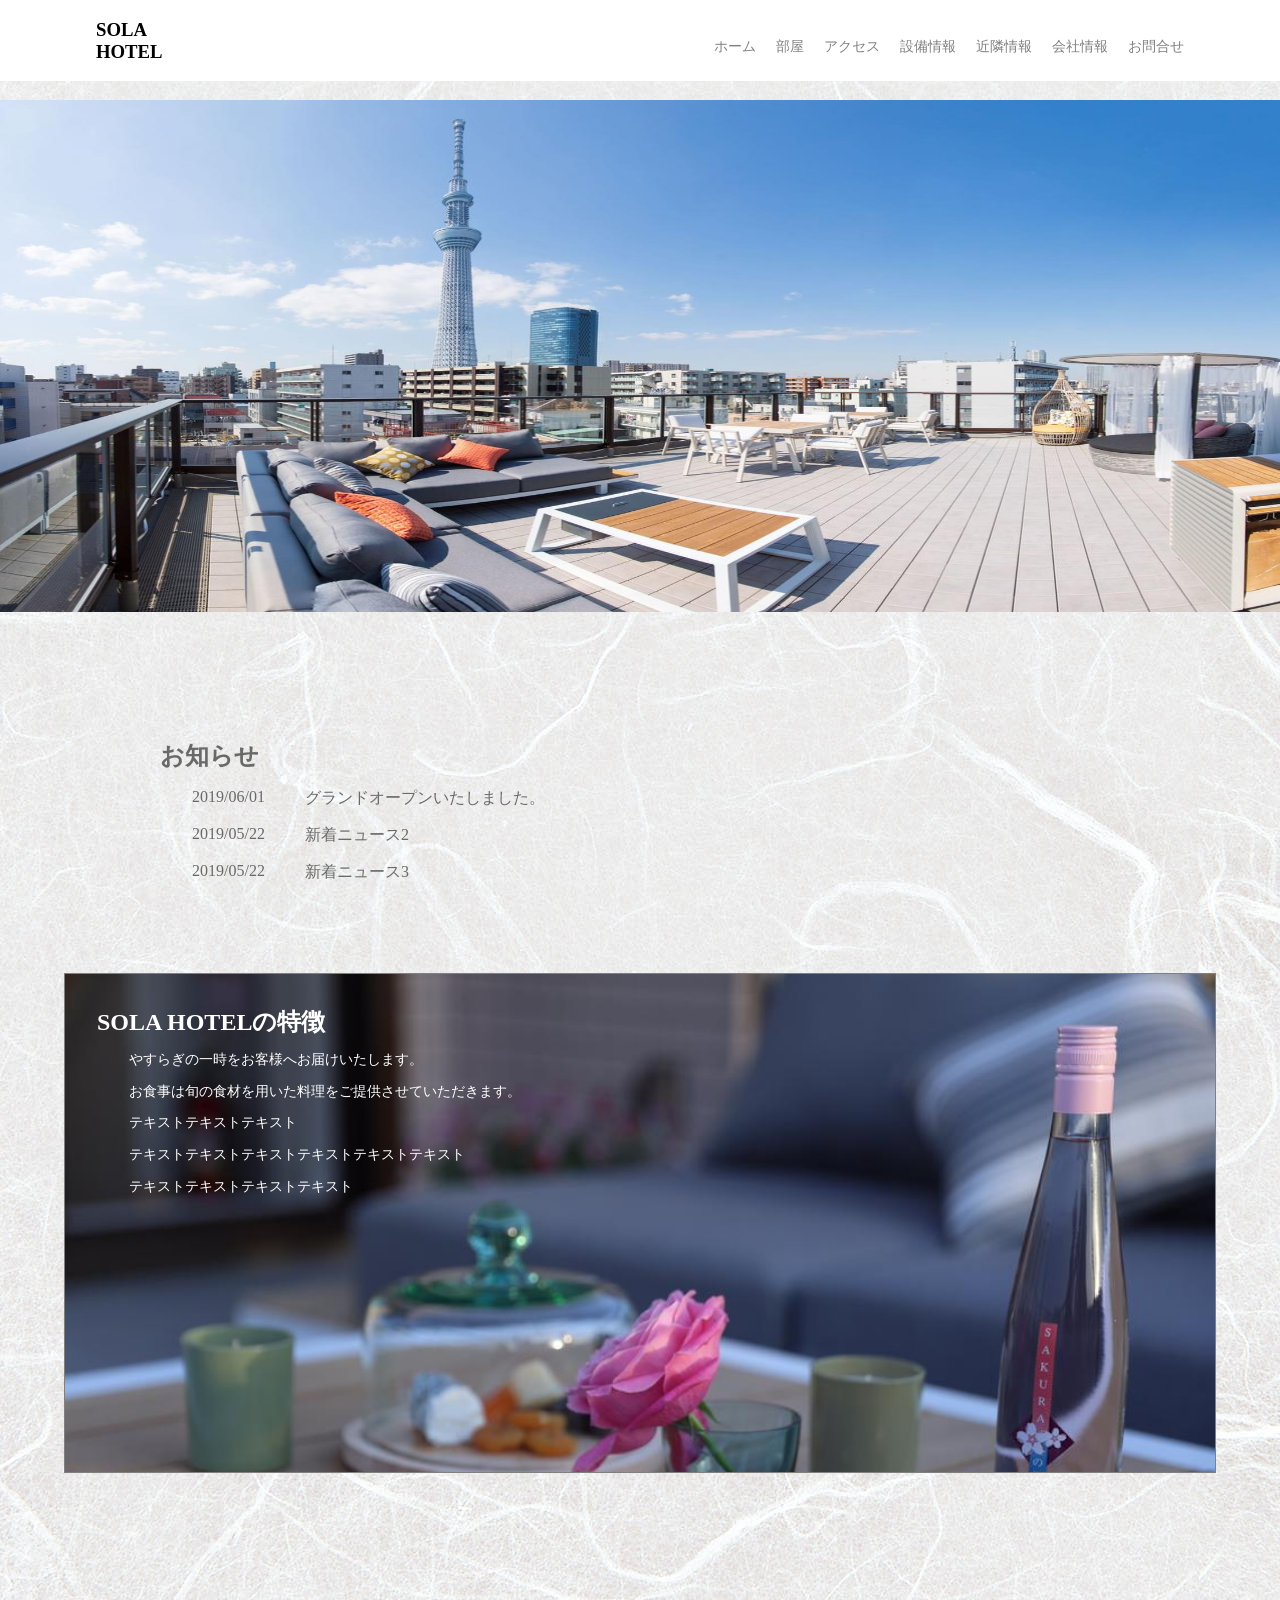
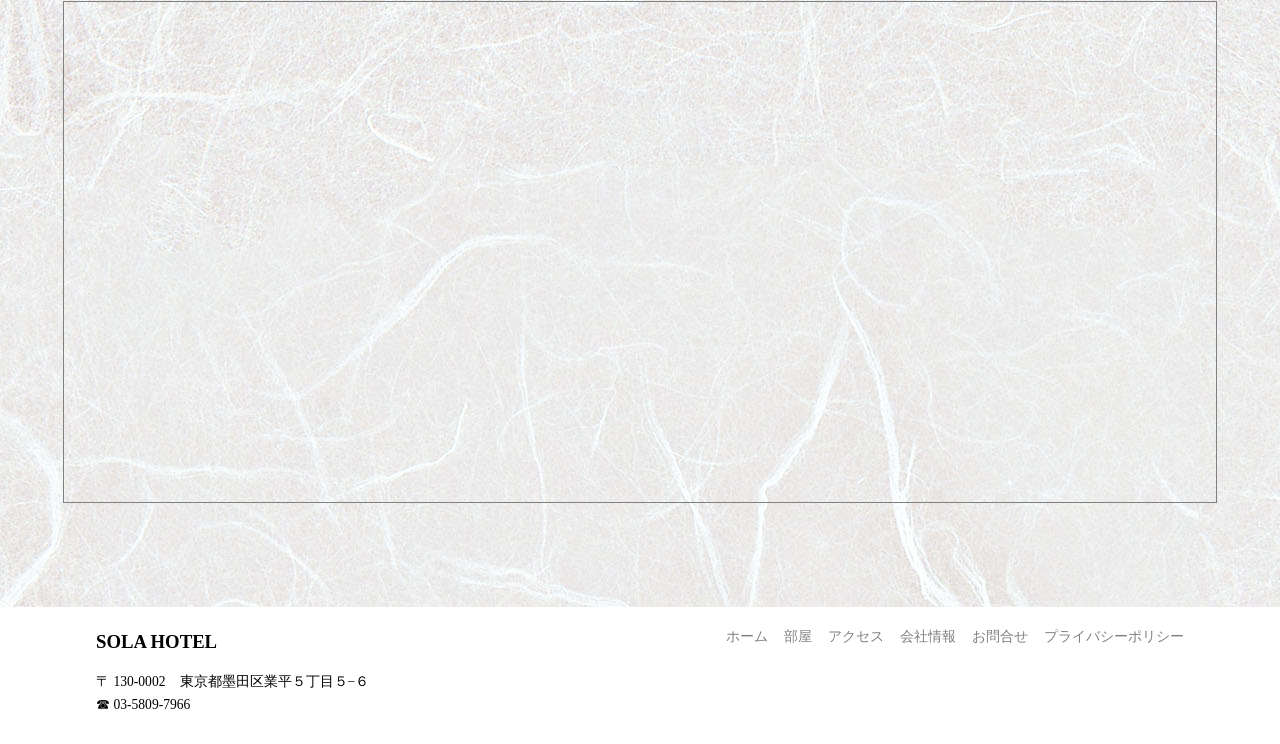
<file: code/index.html>
<!DOCTYPE html> 
<html lang="ja">
  <head>
    <meta charset="utf-8">
    <title>SOLA HOTEL</title>
    <meta name="viewport" content="width=device-width,initial-scale=1.0,minimum-scale=1.0,maximum-scale=1.0,user-scalable=no">
    <link href="css/style.css" rel="stylesheet">
  </head>
  <body>
    <header class="page-header">
      <h3><a href="index.html">SOLA<br>HOTEL</a></h3>
      <nav>
        <ul class="main-nav">
          <li><a href="index.html">ホーム</a></li>
          <li><a href="room.html">部屋</a></li>
          <li><a href="access.html">アクセス</a></li>
          <li><a href="fact.html">設備情報</a></li>
          <li><a href="neighbor.html">近隣情報</a></li>
          <li><a href="company.html">会社情報</a></li>
          <li><a href="contact.html">お問合せ</a></li>
        </ul>
      </nav>

      <div id="resp-menu-open"><span></span></div>
      <nav id="resp-nav">
        <div id="resp-menu-close"><span></span></div>
        <ul id="resp-menu">
          <li><a href="index.html">ホーム</a></li>
          <li><a href="room.html">部屋</a></li>
          <li><a href="access.html">アクセス</a></li>
          <li><a href="fact.html">設備情報</a></li>
          <li><a href="neighbor.html">近隣情報</a></li>
          <li><a href="company.html">会社情報</a></li>
          <li><a href="contact.html">お問合せ</a></li>
          <li><a href="privacy.html">プライバシーポリシー</a></li>
        </ul>
      </nav>
    </header>
 
    <main class="main-content">
      <div class="slideshow">
        <img src="./img/slide1.jpg" alt="slide1" id="slide1" class="fadein">
        <img src="./img/slide2.jpg" alt="slide2" id="slide2" class="fadeout">
      </div>

      <section class="news-content">
        <h2><a href="news.html">お知らせ</a></h2>
        <article>
          <dl>
            <dt>2019/06/01</dt>
            <dd><a href="news.html#news1">グランドオープンいたしました。</a></dd>
          </dl>
          <dl>
            <dt>2019/05/22</dt>
            <dd><a href="news.html#news2">新着ニュース2</a></dd>
          </dl>
          <dl>
            <dt>2019/05/22</dt>
            <dd><a href="news.html#news3">新着ニュース3</a></dd>
          </dl>
        </article>
      </section>

      <section class="feature-content">
        <h2>SOLA HOTELの特徴</h2>
        <p>やすらぎの一時をお客様へお届けいたします。</p>
        <p>お食事は旬の食材を用いた料理をご提供させていただきます。</p>
        <p>テキストテキストテキスト</p>
        <p>テキストテキストテキストテキストテキストテキスト</p>
        <p>テキストテキストテキストテキスト</p>
      </section>

      <div class="map-content">
          <iframe src="https://www.google.com/maps/embed?pb=!1m18!1m12!1m3!1d3239.7628139037274!2d139.81481521427202!3d35.70745393614276!2m3!1f0!2f0!3f0!3m2!1i1024!2i768!4f13.1!3m3!1m2!1s0x60188f2b3d35d661%3A0xfe945db6b3ee5126!2sSOLA+HOTEL!5e0!3m2!1sja!2sjp!4v1558468397272!5m2!1sja!2sjp" allowfullscreen></iframe>
      </div>
    </main>

    <footer class="page-footer">
      <div class="footer-address">
        <h3>SOLA HOTEL</h3>
        <p>〒 130-0002　東京都墨田区業平５丁目５−６</p>
        <p>&phone; 03-5809-7966</p>
      </div>

      <div class="footer-content">
        <nav>
          <ul class="footer-nav">
            <li><a href="index.html">ホーム</a></li>
            <li><a href="room.html">部屋</a></li>
            <li><a href="access.html">アクセス</a></li>
            <li><a href="company.html">会社情報</a></li>
            <li><a href="contact.html">お問合せ</a></li>
            <li><a href="privacy.html">プライバシーポリシー</a></li>
          </ul>
        </nav>
      </div>
    </footer>

    <script type="text/javascript"  src="js/script.js"></script>
    <script type="text/javascript"  src="js/slider.js"></script>
  </body>
</html>
</file>
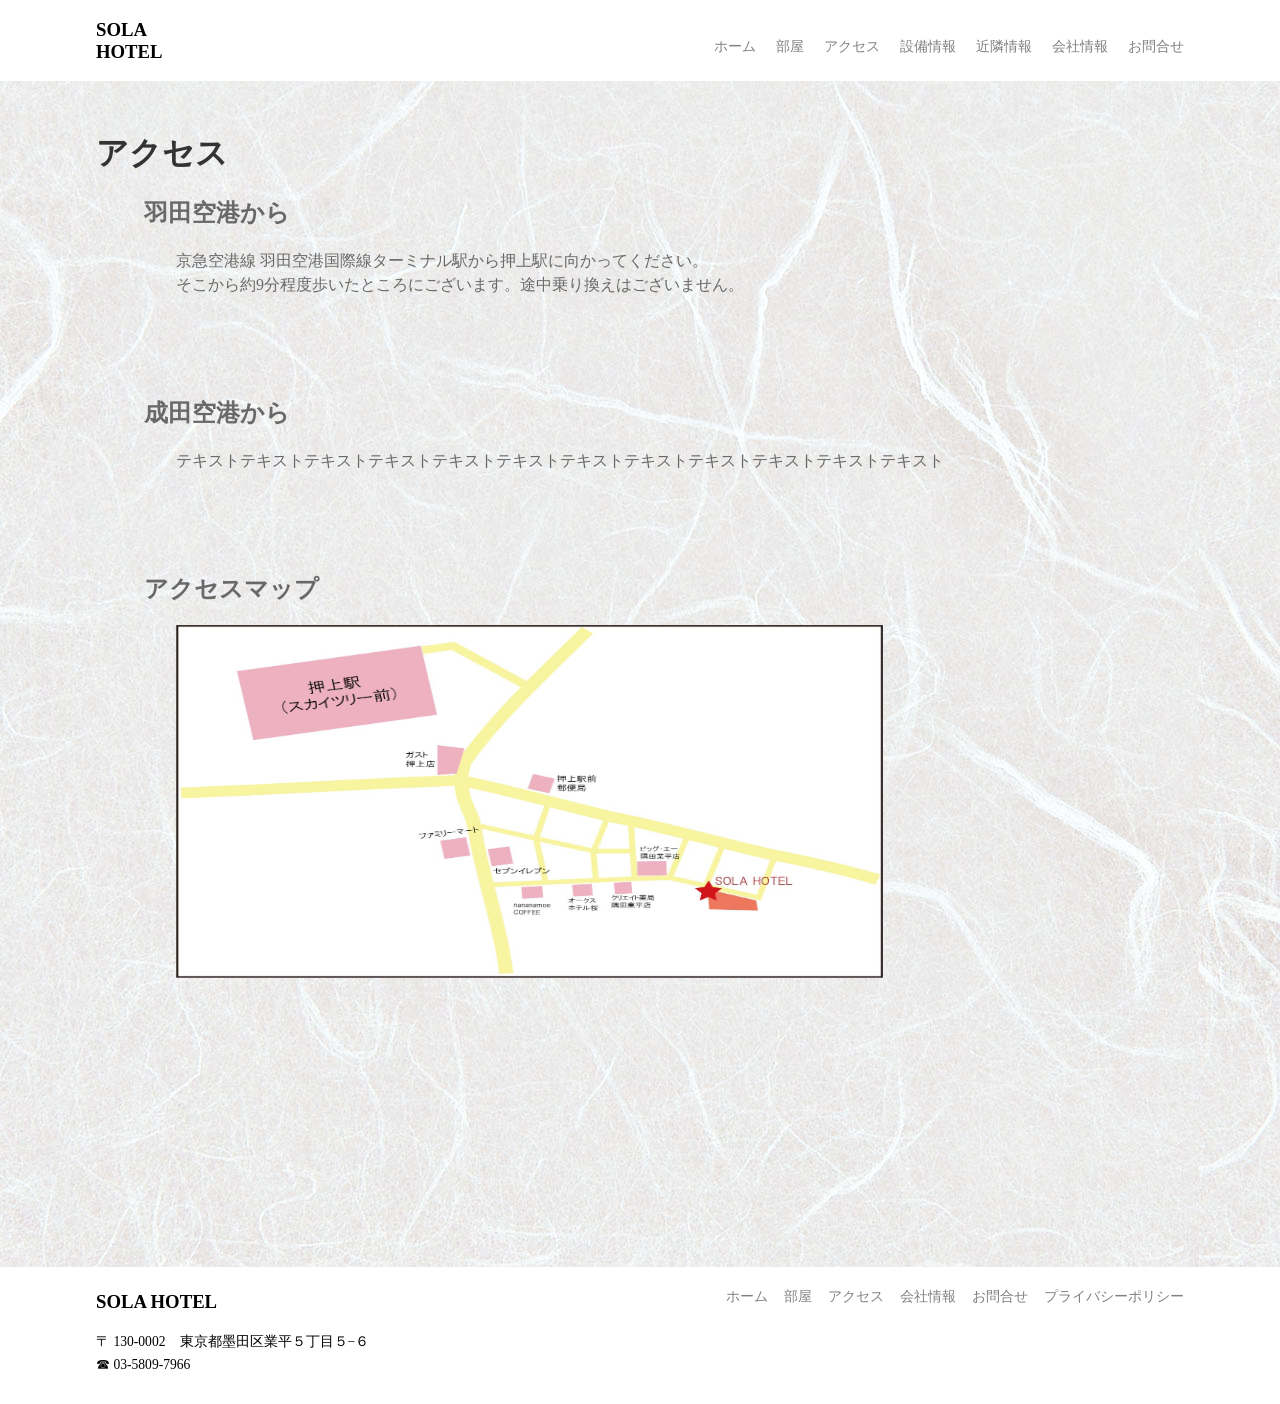
<file: code/access.html>
<!DOCTYPE html>
<html lang="ja">
  <head>
    <meta charset="utf-8">
    <title>アクセス</title>
    <meta name="viewport" content="width=device-width,initial-scale=1.0,minimum-scale=1.0,maximum-scale=1.0,user-scalable=no">
    <link href="css/style.css" rel="stylesheet">
  </head>
  <body>
    <header class="page-header">
      <h3><a href="index.html">SOLA<br>HOTEL</a></h3>
      <nav>
        <ul class="main-nav">
          <li><a href="index.html">ホーム</a></li>
          <li><a href="room.html">部屋</a></li>
          <li><a href="access.html">アクセス</a></li>
          <li><a href="fact.html">設備情報</a></li>
          <li><a href="neighbor.html">近隣情報</a></li>
          <li><a href="company.html">会社情報</a></li>
          <li><a href="contact.html">お問合せ</a></li>
        </ul>
      </nav>

      <div id="resp-menu-open"><span></span></div>
      <nav id="resp-nav">
        <div id="resp-menu-close"><span></span></div>
        <ul id="resp-menu">
          <li><a href="index.html">ホーム</a></li>
          <li><a href="room.html">部屋</a></li>
          <li><a href="access.html">アクセス</a></li>
          <li><a href="fact.html">設備情報</a></li>
          <li><a href="neighbor.html">近隣情報</a></li>
          <li><a href="company.html">会社情報</a></li>
          <li><a href="contact.html">お問合せ</a></li>
          <li><a href="privacy.html">プライバシーポリシー</a></li>
        </ul>
      </nav>
    </header>
    
    <main class="main-content">
      <h1>アクセス</h1>
      <section class="access-route">
        <h2>羽田空港から</h2>
        <p>京急空港線 羽田空港国際線ターミナル駅から押上駅に向かってください。</p>
        <p>そこから約9分程度歩いたところにございます。途中乗り換えはございません。</p>
      </section>

      <section class="access-route">
        <h2>成田空港から</h2>
        <div class="access-details">
          <p>テキストテキストテキストテキストテキストテキストテキストテキストテキストテキストテキストテキスト</p>
        </div>
      </section>

      <section class="access-route">
        <h2>アクセスマップ</h2>
        <div class="access-map">
          <img src="./img/accesmap.jpg" alt="accessmap">
        </div>
      </section>
    </main>


    <footer class="page-footer">
        <div class="footer-address">
          <h3>SOLA HOTEL</h3>
          <p>〒 130-0002　東京都墨田区業平５丁目５−６</p>
          <p>&phone; 03-5809-7966</p>
        </div>
  
        <div class="footer-content">
          <nav>
            <ul class="footer-nav">
              <li><a href="index.html">ホーム</a></li>
              <li><a href="room.html">部屋</a></li>
              <li><a href="access.html">アクセス</a></li>
              <li><a href="company.html">会社情報</a></li>
              <li><a href="contact.html">お問合せ</a></li>
              <li><a href="privacy.html">プライバシーポリシー</a></li>
            </ul>
          </nav>
        </div>
      </footer>
  
      <script src="https://cdn.jsdelivr.net/npm/jquery@3/dist/jquery.min.js"></script>
      <script type="text/javascript"  src="js/slick.min.js"></script>
      <script type="text/javascript"  src="js/script.js"></script>

  </body>
</html>
</file>
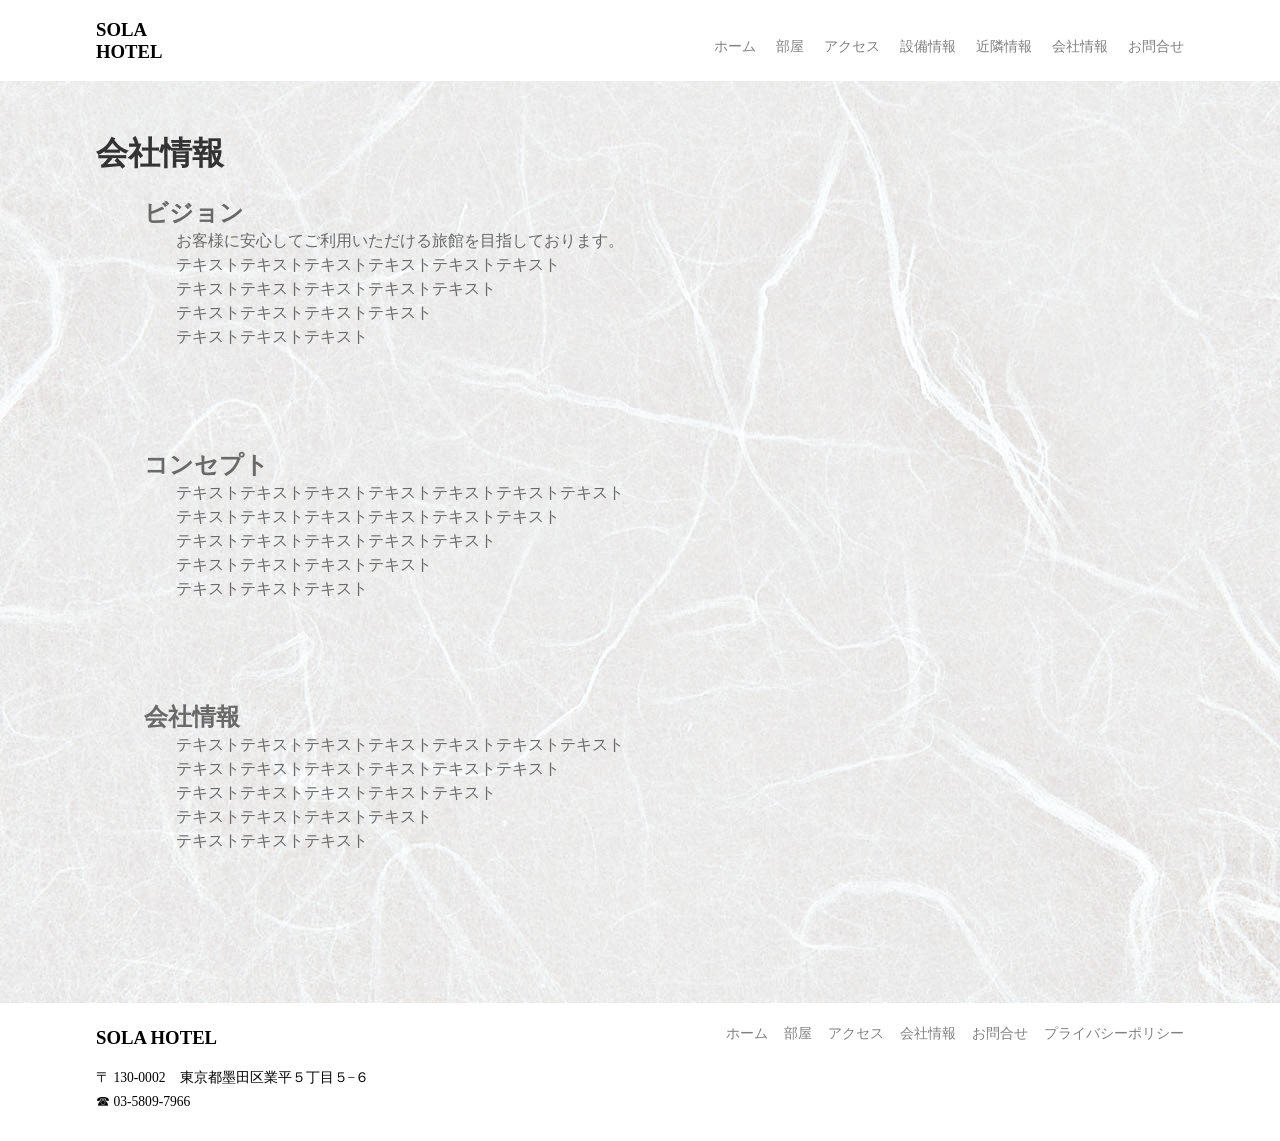
<file: code/company.html>
<!DOCTYPE html>
<html lang="ja">
  <head>
    <meta charset="utf-8">
    <title>SOLA HOTEL</title>
    <meta name="viewport" content="width=device-width,initial-scale=1.0,minimum-scale=1.0,maximum-scale=1.0,user-scalable=no">
    <link href="css/style.css" rel="stylesheet">
  </head>
  <body>
    <header class="page-header">
      <h3><a href="index.html">SOLA<br>HOTEL</a></h3>
      <nav>
        <ul class="main-nav">
          <li><a href="index.html">ホーム</a></li>
          <li><a href="room.html">部屋</a></li>
          <li><a href="access.html">アクセス</a></li>
          <li><a href="fact.html">設備情報</a></li>
          <li><a href="neighbor.html">近隣情報</a></li>
          <li><a href="company.html">会社情報</a></li>
          <li><a href="contact.html">お問合せ</a></li>
        </ul>
      </nav>

      <div id="resp-menu-open"><span></span></div>
      <nav id="resp-nav">
        <div id="resp-menu-close"><span></span></div>
        <ul id="resp-menu">
          <li><a href="index.html">ホーム</a></li>
          <li><a href="room.html">部屋</a></li>
          <li><a href="access.html">アクセス</a></li>
          <li><a href="fact.html">設備情報</a></li>
          <li><a href="neighbor.html">近隣情報</a></li>
          <li><a href="company.html">会社情報</a></li>
          <li><a href="contact.html">お問合せ</a></li>
          <li><a href="privacy.html">プライバシーポリシー</a></li>
        </ul>
      </nav>
    </header>
 
    <main class="main-content">
      <h1>会社情報</h1>

      <section class="company-info">
        <div>
          <h2>ビジョン</h2>
          <p>お客様に安心してご利用いただける旅館を目指しております。</p>
          <p>テキストテキストテキストテキストテキストテキスト</p>
          <p>テキストテキストテキストテキストテキスト</p>
          <p>テキストテキストテキストテキスト</p>
          <p>テキストテキストテキスト</p>
        </div>
      </section>

      <section class="company-info">
        <div>
          <h2>コンセプト</h2>
          <p>テキストテキストテキストテキストテキストテキストテキスト</p>
          <p>テキストテキストテキストテキストテキストテキスト</p>
          <p>テキストテキストテキストテキストテキスト</p>
          <p>テキストテキストテキストテキスト</p>
          <p>テキストテキストテキスト</p>
        </div>
      </section>

      <section class="company-info">
        <div>
          <h2>会社情報</h2>
          <p>テキストテキストテキストテキストテキストテキストテキスト</p>
          <p>テキストテキストテキストテキストテキストテキスト</p>
          <p>テキストテキストテキストテキストテキスト</p>
          <p>テキストテキストテキストテキスト</p>
          <p>テキストテキストテキスト</p>
        </div>
      </section>

    </main>

    <footer class="page-footer">
      <div class="footer-address">
        <h3>SOLA HOTEL</h3>
        <p>〒 130-0002　東京都墨田区業平５丁目５−６</p>
        <p>&phone; 03-5809-7966</p>
      </div>

      <div class="footer-content">
        <nav>
          <ul class="footer-nav">
            <li><a href="index.html">ホーム</a></li>
            <li><a href="room.html">部屋</a></li>
            <li><a href="access.html">アクセス</a></li>
            <li><a href="company.html">会社情報</a></li>
            <li><a href="contact.html">お問合せ</a></li>
            <li><a href="privacy.html">プライバシーポリシー</a></li>
          </ul>
        </nav>
      </div>
    </footer> 
    <script type="text/javascript"  src="js/script.js"></script>
  </body>
</html>
</file>
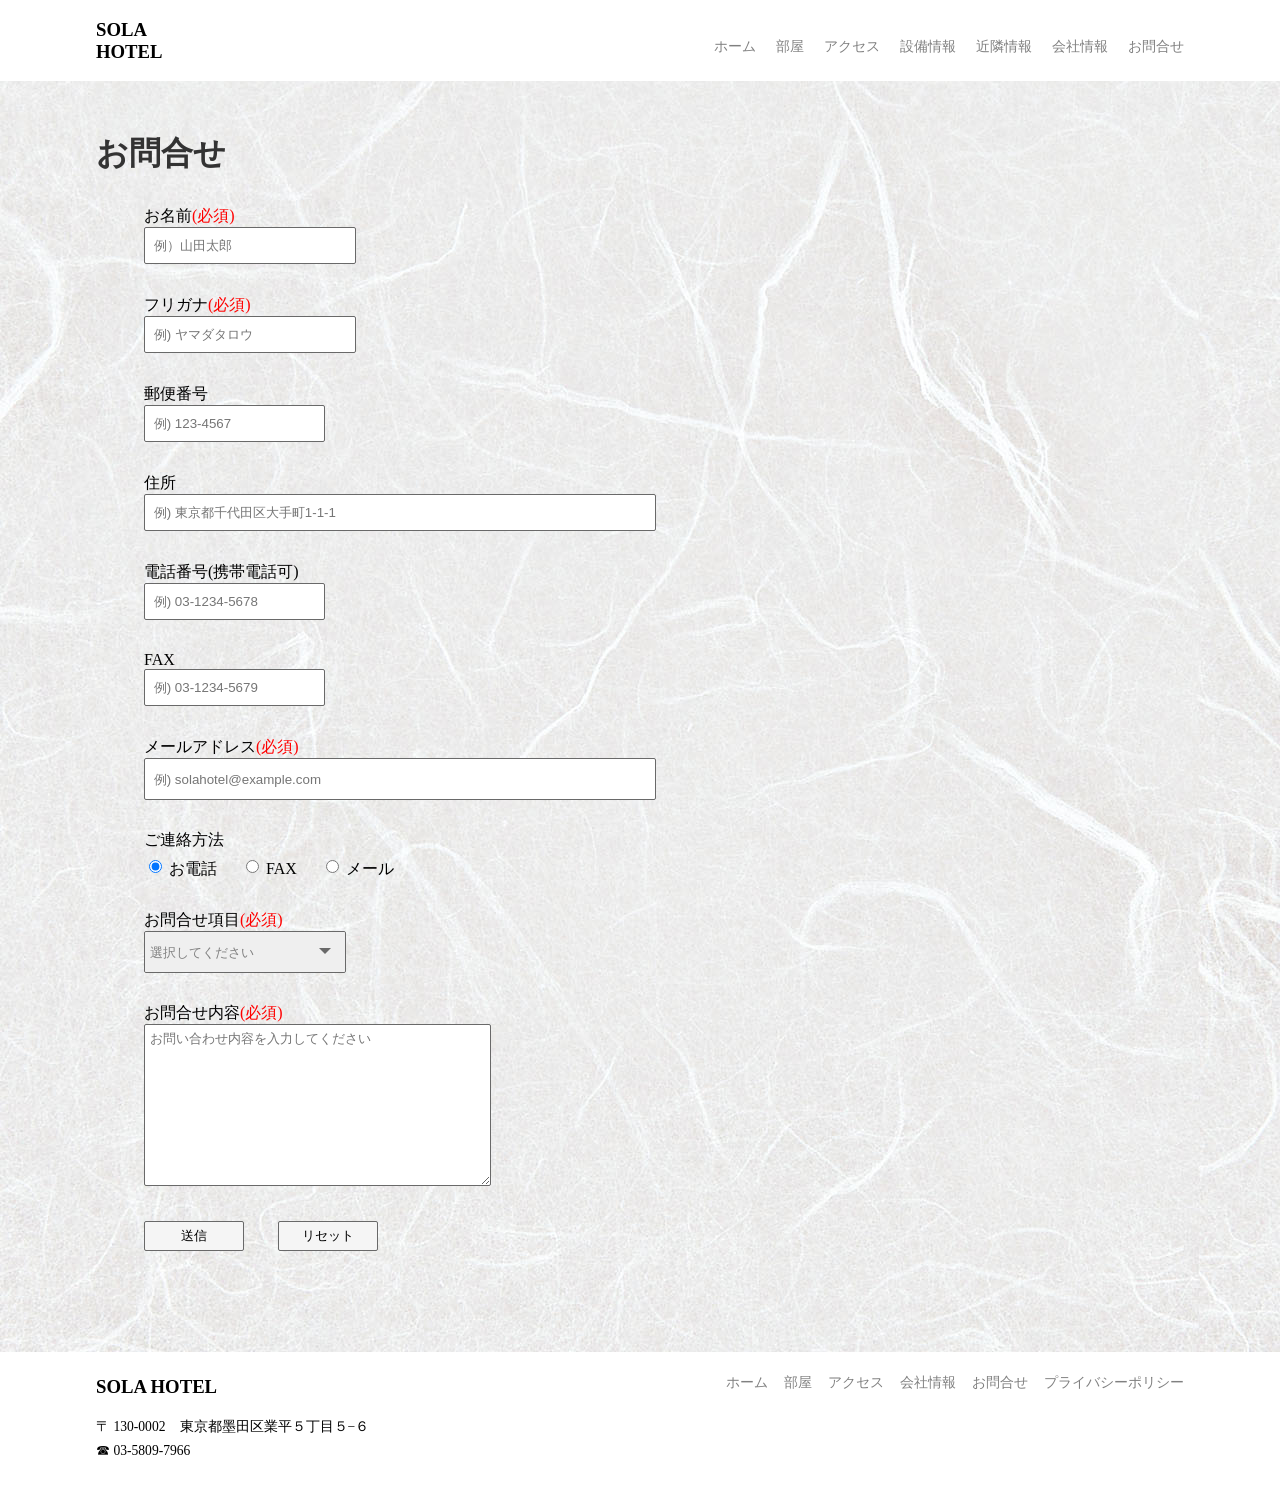
<file: code/contact.html>
<!DOCTYPE html>
<html lang="ja">
  <head>
    <meta charset="utf-8">
    <title>お問合せ</title>
    <meta name="viewport" content="width=device-width,initial-scale=1.0,minimum-scale=1.0,maximum-scale=1.0,user-scalable=no">
    <link href="css/style.css" rel="stylesheet">
  </head>
  <body>
    <header class="page-header">
      <h3><a href="index.html">SOLA<br>HOTEL</a></h3>
      <nav>
        <ul class="main-nav">
          <li><a href="index.html">ホーム</a></li>
          <li><a href="room.html">部屋</a></li>
          <li><a href="access.html">アクセス</a></li>
          <li><a href="fact.html">設備情報</a></li>
          <li><a href="neighbor.html">近隣情報</a></li>
          <li><a href="company.html">会社情報</a></li>
          <li><a href="contact.html">お問合せ</a></li>
        </ul>
      </nav>
      
      <div id="resp-menu-open"><span></span></div>
      <nav id="resp-nav">
        <div id="resp-menu-close"><span></span></div>
        <ul id="resp-menu">
          <li><a href="index.html">ホーム</a></li>
          <li><a href="room.html">部屋</a></li>
          <li><a href="access.html">アクセス</a></li>
          <li><a href="fact.html">設備情報</a></li>
          <li><a href="neighbor.html">近隣情報</a></li>
          <li><a href="company.html">会社情報</a></li>
          <li><a href="contact.html">お問合せ</a></li>
          <li><a href="privacy.html">プライバシーポリシー</a></li>
        </ul>
      </nav>
    </header>
 
    <main class="main-content">
      <h1>お問合せ</h1>
      <form class="contact-info" name="contact-form" action="#" method="POST">
        <div>
          <p>お名前<span>(必須)</span></p>
          <input type="text" id="contact-name" name="name" placeholder=" 例）山田太郎" style="width:200px">
          <label id="none-name" style="display: none; color: red;"> 【名前を入力して下さい】</label>
        </div>

        <div>
          <p>フリガナ<span>(必須)</span></p>
          <input type="text" id="contact-kananame" name="kananame" placeholder=" 例) ヤマダタロウ" style="width:200px">
          <label id="notin-kana" style="display: none; color: red;"> 【フリガナを入力して下さい】</label>
          <label id="none-kana" style="display: none; color: red;"> 【カタカナで入力して下さい】</label>
        </div>

        <div>
          <p>郵便番号</p>
          <input type="text" id="contact-postnumber" name="postnumber" placeholder=" 例) 123-4567">
        </div>

        <div>
          <p>住所</p>
          <input type="text" id="contact-address" name="address" placeholder=" 例) 東京都千代田区大手町1-1-1" style="width:500px">
        </div>

        <div>
          <p>電話番号(携帯電話可)</p>
          <input type="tel" id="contact-phone" name="phone" placeholder=" 例) 03-1234-5678">
        </div>

        <div>
          <p>FAX</p>
          <input type="text" id="contact-fax" name="fax" placeholder=" 例) 03-1234-5679">
        </div>
        
        <div class="contact-email">
          <p>メールアドレス<span>(必須)</span></p>
          <input type="email" id="contact-mail" name="mail" placeholder=" 例) solahotel@example.com">
          <label id="none-email" style="display: none; color: red;"> 【メールアドレスを入力して下さい】</label>
        </div>

        <div class="contact-button">
          <p>ご連絡方法</p>
          <input type="radio" id="contact-phone" name="contact" value="お電話" checked>
          <label for="contact-phone">お電話</label>
          <input type="radio" id="contact-fax" name="contact" value="FAX">
          <label for="contact-fax">FAX</label>
          <input type="radio" id="contact-mail" name="contact" value="メール">
          <label for="contact-mail">メール</label>
        </div>

        <p>お問合せ項目<span>(必須)</span></p>  
        <div class="selectbox select-item">
          <select id="contact-item" name="item">
            <option value="contact0">選択してください</option>
            <option value="contact1">旅館について</option>
            <option value="contact2">料理について</option>
            <option value="contact2">その他</option>
          </select>
        </div>
        <label id="none-item" style="display: none; color: red;"> 【お問合わせ項目を選択して下さい】</label>

        <div>
          <p>お問合せ内容<span>(必須)</span></p>
          <textarea name="cont" id="contact-cont" cols="40" rows="10" placeholder="お問い合わせ内容を入力してください"></textarea>
          <label id="none-contact" style="display: none; color: red;"> 【お問合わせ内容を入力して下さい】</label>
          <label id="contact-length" style="display: none; color: red;"> 【5文字以上入力してください】</label>
        </div>

        <input id="contact-submit" type="submit" value="送信">
        <input id="contact-reset" type="reset" value="リセット">
      </form>
    </main>

    <footer class="page-footer">
      <div class="footer-address">
        <h3>SOLA HOTEL</h3>
        <p>〒 130-0002　東京都墨田区業平５丁目５−６</p>
        <p>&phone; 03-5809-7966</p>
      </div>

      <div class="footer-content">
        <nav>
          <ul class="footer-nav">
            <li><a href="index.html">ホーム</a></li>
            <li><a href="room.html">部屋</a></li>
            <li><a href="access.html">アクセス</a></li>
            <li><a href="company.html">会社情報</a></li>
            <li><a href="contact.html">お問合せ</a></li>
            <li><a href="privacy.html">プライバシーポリシー</a></li>
          </ul>
        </nav>
      </div>
    </footer>
    <script type="text/javascript"  src="js/script.js"></script>
  </body>
</html>
</file>
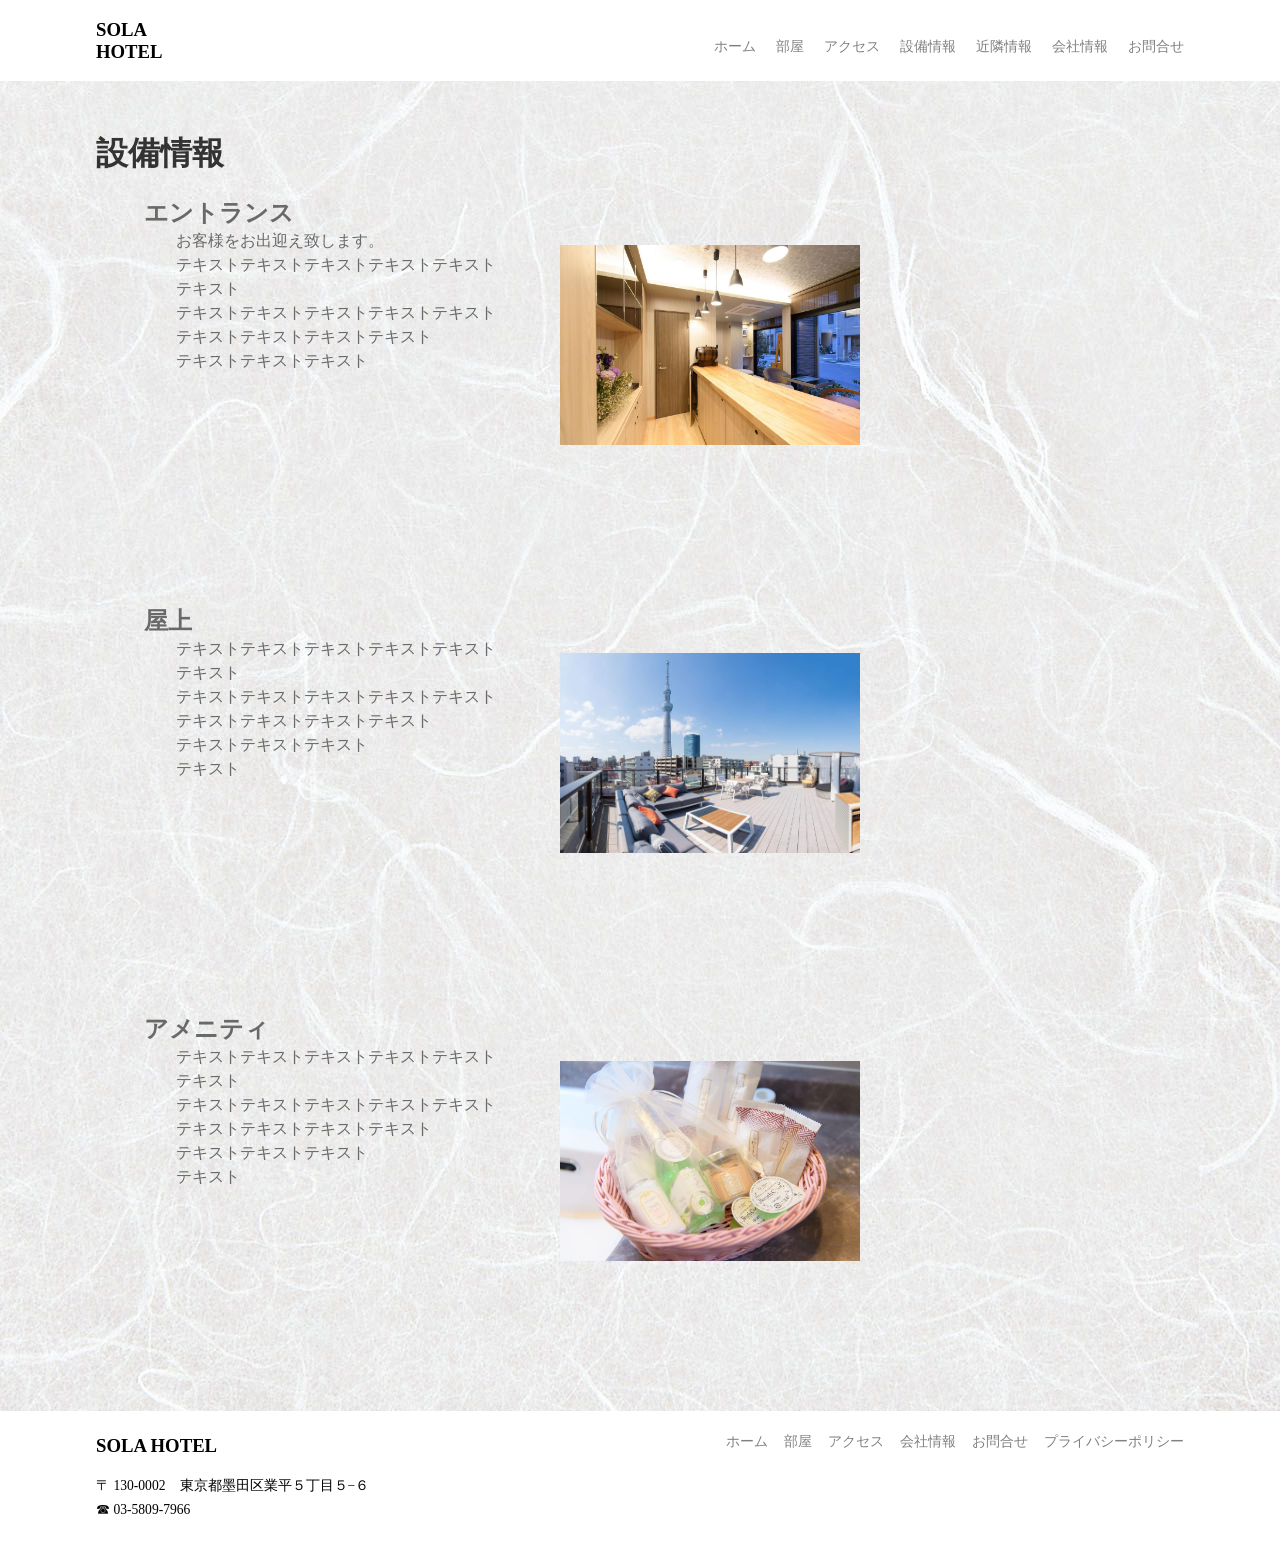
<file: code/fact.html>
<!DOCTYPE html>
<html lang="ja">
  <head>
    <meta charset="utf-8">
    <title>設備情報</title>
    <meta name="viewport" content="width=device-width,initial-scale=1.0,minimum-scale=1.0,maximum-scale=1.0,user-scalable=no">
    <link href="css/style.css" rel="stylesheet">
  </head>
  <body>
    <header class="page-header">
      <h3><a href="index.html">SOLA<br>HOTEL</a></h3>
      <nav>
        <ul class="main-nav">
          <li><a href="index.html">ホーム</a></li>
          <li><a href="room.html">部屋</a></li>
          <li><a href="access.html">アクセス</a></li>
          <li><a href="fact.html">設備情報</a></li>
          <li><a href="neighbor.html">近隣情報</a></li>
          <li><a href="company.html">会社情報</a></li>
          <li><a href="contact.html">お問合せ</a></li>
        </ul>
      </nav>

      <div id="resp-menu-open"><span></span></div>
      <nav id="resp-nav">
        <div id="resp-menu-close"><span></span></div>
        <ul id="resp-menu">
          <li><a href="index.html">ホーム</a></li>
          <li><a href="room.html">部屋</a></li>
          <li><a href="access.html">アクセス</a></li>
          <li><a href="fact.html">設備情報</a></li>
          <li><a href="neighbor.html">近隣情報</a></li>
          <li><a href="company.html">会社情報</a></li>
          <li><a href="contact.html">お問合せ</a></li>
          <li><a href="privacy.html">プライバシーポリシー</a></li>
        </ul>
      </nav>
    </header>
    <main class="main-content">
      <h1>設備情報</h1>

      <section class="fact-info">
        <div>
          <h2>エントランス</h2>
          <p>お客様をお出迎え致します。</p>
          <p>テキストテキストテキストテキストテキストテキスト</p>
          <p>テキストテキストテキストテキストテキスト</p>
          <p>テキストテキストテキストテキスト</p>
          <p>テキストテキストテキスト</p>
        </div>
        <img src="./img/entrance.jpg" alt="エントランス">
      </section>

      <section class="fact-info">
        <div>
          <h2>屋上</h2>
          <p>テキストテキストテキストテキストテキストテキスト</p>
          <p>テキストテキストテキストテキストテキスト</p>
          <p>テキストテキストテキストテキスト</p>
          <p>テキストテキストテキスト</p>
          <p>テキスト</p>
        </div>
        <img src="./img/slide1.jpg" alt="屋上">
      </section>

      <section class="fact-info">
        <div>
          <h2>アメニティ</h2>
          <p>テキストテキストテキストテキストテキストテキスト</p>
          <p>テキストテキストテキストテキストテキスト</p>
          <p>テキストテキストテキストテキスト</p>
          <p>テキストテキストテキスト</p>
          <p>テキスト</p>
        </div>
        <img src="img/amenity.jpg" alt="アメニティ">
      </section>

    </main>

    <footer class="page-footer">
        <div class="footer-address">
          <h3>SOLA HOTEL</h3>
          <p>〒 130-0002　東京都墨田区業平５丁目５−６</p>
          <p>&phone; 03-5809-7966</p>
        </div>
  
        <div class="footer-content">
          <nav>
            <ul class="footer-nav">
              <li><a href="index.html">ホーム</a></li>
              <li><a href="room.html">部屋</a></li>
              <li><a href="access.html">アクセス</a></li>
              <li><a href="company.html">会社情報</a></li>
              <li><a href="contact.html">お問合せ</a></li>
              <li><a href="privacy.html">プライバシーポリシー</a></li>
            </ul>
          </nav>
        </div>
      </footer>

      <script type="text/javascript"  src="js/script.js"></script>
  </body>
</html>
</file>
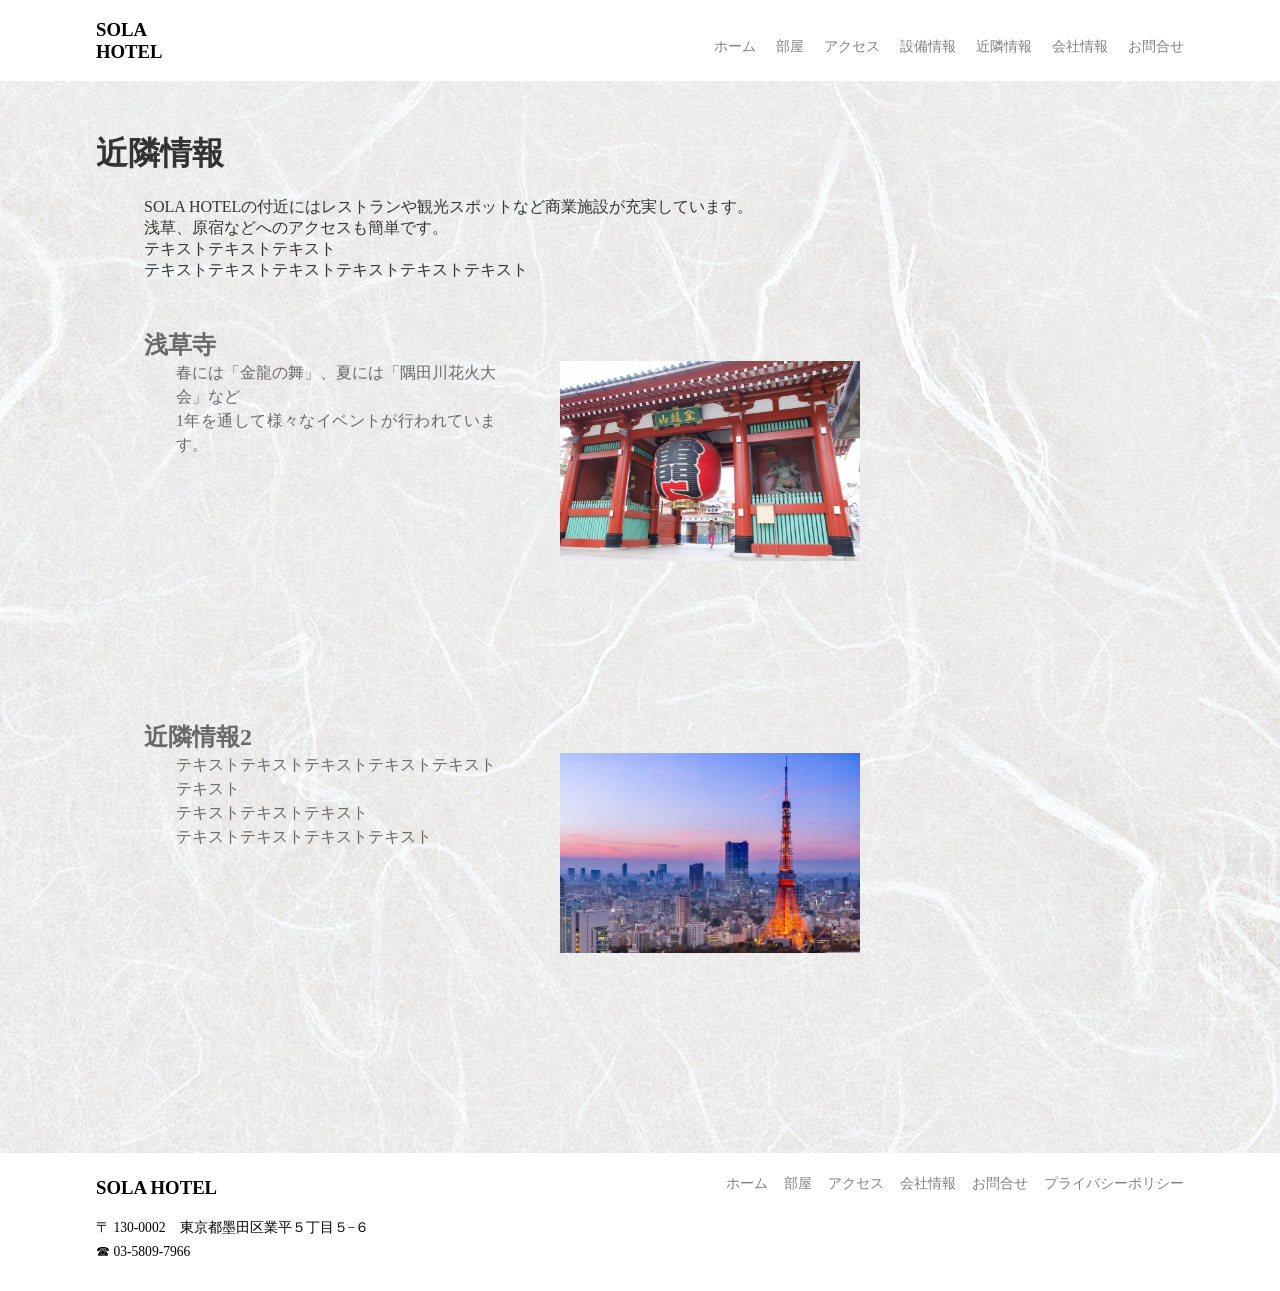
<file: code/neighbor.html>
<!DOCTYPE html>
<html lang="ja">
  <head>
    <meta charset="utf-8">
    <title>近隣情報</title>
    <meta name="viewport" content="width=device-width,initial-scale=1.0,minimum-scale=1.0,maximum-scale=1.0,user-scalable=no">
    <link href="css/style.css" rel="stylesheet">
  </head>
  <body>
    <header class="page-header">
      <h3><a href="index.html">SOLA<br>HOTEL</a></h3>
      <nav>
        <ul class="main-nav">
          <li><a href="index.html">ホーム</a></li>
          <li><a href="room.html">部屋</a></li>
          <li><a href="access.html">アクセス</a></li>
          <li><a href="fact.html">設備情報</a></li>
          <li><a href="neighbor.html">近隣情報</a></li>
          <li><a href="company.html">会社情報</a></li>
          <li><a href="contact.html">お問合せ</a></li>
        </ul>
      </nav>

      <div id="resp-menu-open"><span></span></div>
      <nav id="resp-nav">
        <div id="resp-menu-close"><span></span></div>
        <ul id="resp-menu">
          <li><a href="index.html">ホーム</a></li>
          <li><a href="room.html">部屋</a></li>
          <li><a href="access.html">アクセス</a></li>
          <li><a href="fact.html">設備情報</a></li>
          <li><a href="neighbor.html">近隣情報</a></li>
          <li><a href="company.html">会社情報</a></li>
          <li><a href="contact.html">お問合せ</a></li>
          <li><a href="privacy.html">プライバシーポリシー</a></li>
        </ul>
      </nav>
    </header>

    <main class="main-content">
      <h1>近隣情報</h1>
      <div class="neighbor-desc">
        <p>SOLA HOTELの付近にはレストランや観光スポットなど商業施設が充実しています。</p>
        <p>浅草、原宿などへのアクセスも簡単です。</p>
        <p>テキストテキストテキスト</p>
        <p>テキストテキストテキストテキストテキストテキスト</p>
      </div>

      <section class="neighbor-info">
        <div>
          <h2>浅草寺</h2>
          <p>春には「金龍の舞」、夏には「隅田川花火大会」など</p>
          <p>1年を通して様々なイベントが行われています。</p>
        </div>
        <img src="./img/sensoji.jpeg" alt="浅草寺">
      </section>

      <section class="neighbor-info">
        <div>
          <h2>近隣情報2</h2>
          <p>テキストテキストテキストテキストテキストテキスト</p>
          <p>テキストテキストテキスト</p>
          <p>テキストテキストテキストテキスト</p>
        </div>
        <img src="./img/tokyotower.jpg" alt="東京タワー">
      </section>

    </main>

    <footer class="page-footer">
        <div class="footer-address">
          <h3>SOLA HOTEL</h3>
          <p>〒 130-0002　東京都墨田区業平５丁目５−６</p>
          <p>&phone; 03-5809-7966</p>
        </div>
  
        <div class="footer-content">
          <nav>
            <ul class="footer-nav">
              <li><a href="index.html">ホーム</a></li>
              <li><a href="room.html">部屋</a></li>
              <li><a href="access.html">アクセス</a></li>
              <li><a href="company.html">会社情報</a></li>
              <li><a href="contact.html">お問合せ</a></li>
              <li><a href="privacy.html">プライバシーポリシー</a></li>
            </ul>
          </nav>
        </div>
      </footer>
      <script type="text/javascript"  src="js/script.js"></script>
  </body>
</html>
</file>
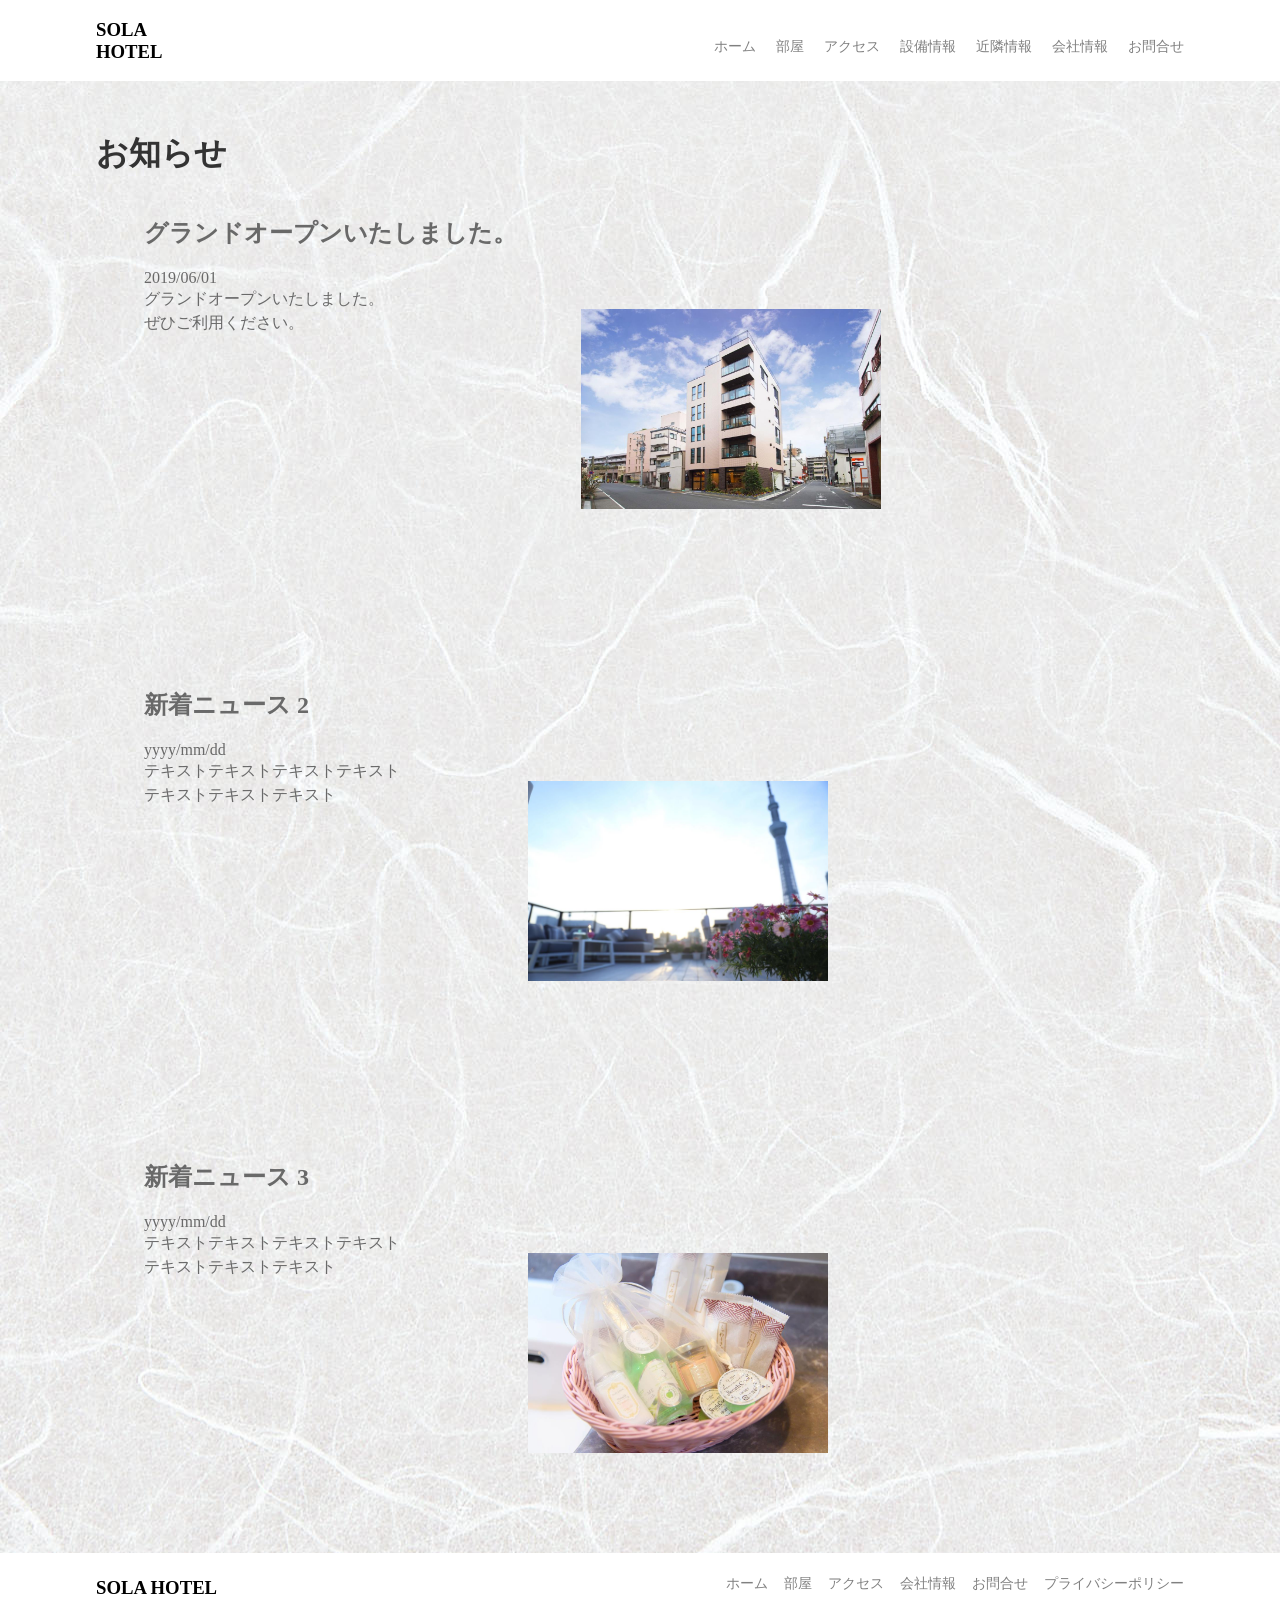
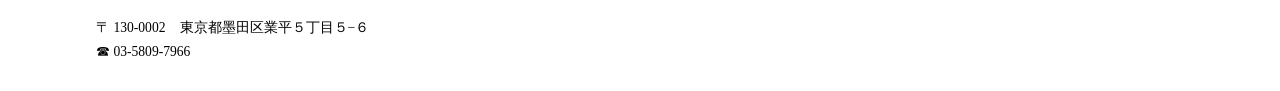
<file: code/news.html>
<!DOCTYPE html>
<html lang="ja">
  <head>
    <meta charset="utf-8">
    <title>お知らせ</title>
    <meta name="viewport" content="width=device-width,initial-scale=1.0,minimum-scale=1.0,maximum-scale=1.0,user-scalable=no">
    <link href="css/style.css" rel="stylesheet">
  </head>
  <body>
    <header class="page-header">
      <h3><a href="index.html">SOLA<br>HOTEL</a></h3>
      <nav>
        <ul class="main-nav">
          <li><a href="index.html">ホーム</a></li>
          <li><a href="room.html">部屋</a></li>
          <li><a href="access.html">アクセス</a></li>
          <li><a href="fact.html">設備情報</a></li>
          <li><a href="neighbor.html">近隣情報</a></li>
          <li><a href="company.html">会社情報</a></li>
          <li><a href="contact.html">お問合せ</a></li>
        </ul>
      </nav>

      <div id="resp-menu-open"><span></span></div>
      <nav id="resp-nav">
        <div id="resp-menu-close"><span></span></div>
        <ul id="resp-menu">
          <li><a href="index.html">ホーム</a></li>
          <li><a href="room.html">部屋</a></li>
          <li><a href="access.html">アクセス</a></li>
          <li><a href="fact.html">設備情報</a></li>
          <li><a href="neighbor.html">近隣情報</a></li>
          <li><a href="company.html">会社情報</a></li>
          <li><a href="contact.html">お問合せ</a></li>
          <li><a href="privacy.html">プライバシーポリシー</a></li>
        </ul>
      </nav>
    </header>

    <main class="main-content">
      <h1>お知らせ</h1>

      <section class="news-info">
        <div>
          <h2><a id="news1" class="anchor">グランドオープンいたしました。</a></h2>
          <dl>
            <dt>2019/06/01</dt>
            <dd>グランドオープンいたしました。</dd>
            <dd>ぜひご利用ください。</dd>
          </dl>
        </div>
        <img src="./img/news1.jpg" alt="お知らせ1">
      </section>

      
      <section class="news-info">
        <div>
          <h2><a id="news2" class="anchor">新着ニュース 2</a></h2>
          <dl>
            <dt>yyyy/mm/dd</dt>
            <dd>テキストテキストテキストテキスト</dd>
            <dd>テキストテキストテキスト</dd>
          </dl>
        </div>
        <img src="./img/news2.jpg" alt="お知らせ1">
      </section>
      
      <section class="news-info">
        <div>
          <h2><a id="news3" class="anchor">新着ニュース 3</a></h2>
          <dl>
            <dt>yyyy/mm/dd</dt>
            <dd>テキストテキストテキストテキスト</dd>
            <dd>テキストテキストテキスト</dd>
          </dl>
        </div>
        <img src="./img/news3.jpg" alt="お知らせ1">
      </section>
    </main>


    <footer class="page-footer">
      <div class="footer-address">
        <h3>SOLA HOTEL</h3>
        <p>〒 130-0002　東京都墨田区業平５丁目５−６</p>
        <p>&phone; 03-5809-7966</p>
      </div>

      <div class="footer-content">
        <nav>
          <ul class="footer-nav">
            <li><a href="index.html">ホーム</a></li>
            <li><a href="room.html">部屋</a></li>
            <li><a href="access.html">アクセス</a></li>
            <li><a href="company.html">会社情報</a></li>
            <li><a href="contact.html">お問合せ</a></li>
            <li><a href="privacy.html">プライバシーポリシー</a></li>
          </ul>
        </nav>
      </div>
    </footer>
    <script type="text/javascript"  src="js/script.js"></script>
  </body>
</html>
</file>
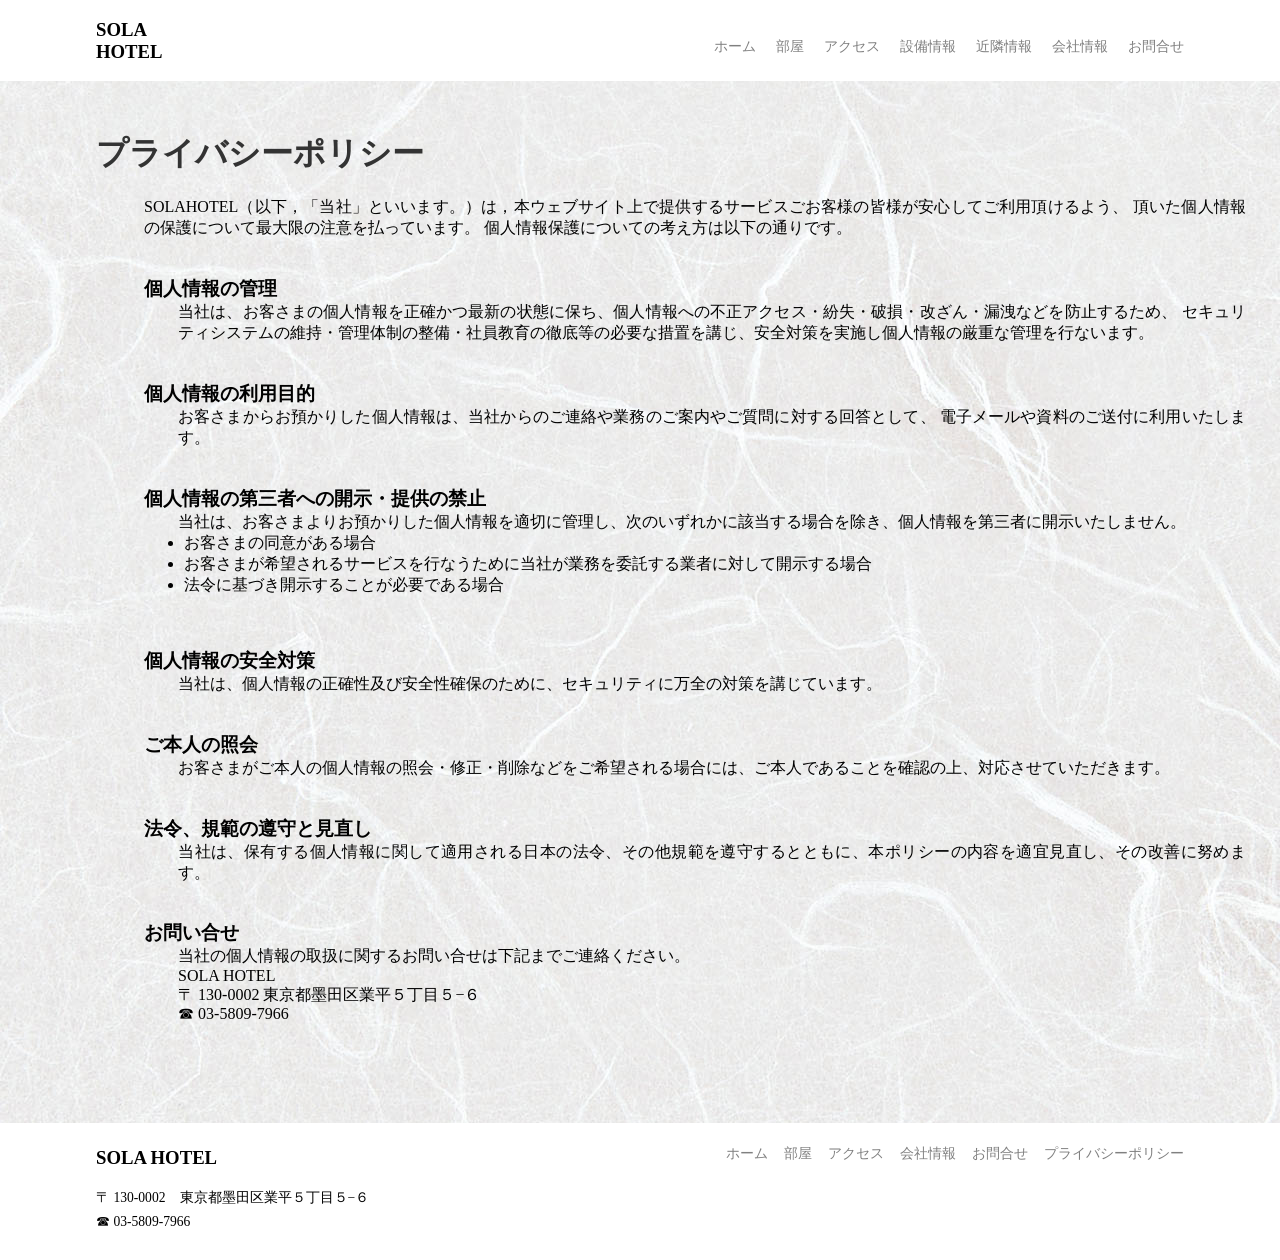
<file: code/privacy.html>
<!DOCTYPE html>
<html lang="ja">
  <head>
    <meta charset="utf-8">
    <title>SOLA HOTEL</title>
    <meta name="viewport" content="width=device-width,initial-scale=1.0,minimum-scale=1.0,maximum-scale=1.0,user-scalable=no">
    <link href="css/style.css" rel="stylesheet">
  </head>
  <body>
    <header class="page-header">
      <h3><a href="index.html">SOLA<br>HOTEL</a></h3>
      <nav>
        <ul class="main-nav">
          <li><a href="index.html">ホーム</a></li>
          <li><a href="room.html">部屋</a></li>
          <li><a href="access.html">アクセス</a></li>
          <li><a href="fact.html">設備情報</a></li>
          <li><a href="neighbor.html">近隣情報</a></li>
          <li><a href="company.html">会社情報<a></li>
          <li><a href="contact.html">お問合せ</a></li>
        </ul>
      </nav>

      <div id="resp-menu-open"><span></span></div>
      <nav id="resp-nav">
        <div id="resp-menu-close"><span></span></div>
        <ul id="resp-menu">
          <li><a href="index.html">ホーム</a></li>
          <li><a href="room.html">部屋</a></li>
          <li><a href="access.html">アクセス</a></li>
          <li><a href="fact.html">設備情報</a></li>
          <li><a href="neighbor.html">近隣情報</a></li>
          <li><a href="company.html">会社情報<a></li>
          <li><a href="contact.html">お問合せ</a></li>
          <li><a href="privacy.html">プライバシーポリシー</a></li>
        </ul>
      </nav>
    </header>

    <main class="main-content">
      <h1>プライバシーポリシー</h1>
      <div class="privacy-info">
        <p>
          SOLAHOTEL（以下，「当社」といいます。）は，本ウェブサイト上で提供するサービスごお客様の皆様が安心してご利用頂けるよう、
          頂いた個人情報の保護について最大限の注意を払っています。 個人情報保護についての考え方は以下の通りです。
        </p>
        <br>

        <h3>個人情報の管理</h3>
        <p>
            当社は、お客さまの個人情報を正確かつ最新の状態に保ち、個人情報への不正アクセス・紛失・破損・改ざん・漏洩などを防止するため、
            セキュリティシステムの維持・管理体制の整備・社員教育の徹底等の必要な措置を講じ、安全対策を実施し個人情報の厳重な管理を行ないます。
        </p>
        <br>

        <h3>個人情報の利用目的</h3>
        <p>
            お客さまからお預かりした個人情報は、当社からのご連絡や業務のご案内やご質問に対する回答として、
            電子メールや資料のご送付に利用いたします。
        </p>
        <br>  

        <h3>個人情報の第三者への開示・提供の禁止</h3>
        <p>当社は、お客さまよりお預かりした個人情報を適切に管理し、次のいずれかに該当する場合を除き、個人情報を第三者に開示いたしません。</p>
        <ul>
          <li>お客さまの同意がある場合</li>
          <li>お客さまが希望されるサービスを行なうために当社が業務を委託する業者に対して開示する場合</li>
          <li>法令に基づき開示することが必要である場合</li>
        </ul>
        <br>

        <h3>個人情報の安全対策</h3>
        <p>当社は、個人情報の正確性及び安全性確保のために、セキュリティに万全の対策を講じています。</p>
        <br>

        <h3>ご本人の照会</h3>
        <p>お客さまがご本人の個人情報の照会・修正・削除などをご希望される場合には、ご本人であることを確認の上、対応させていただきます。</p>
        <br>

        <h3>法令、規範の遵守と見直し</h3>
        <p>当社は、保有する個人情報に関して適用される日本の法令、その他規範を遵守するとともに、本ポリシーの内容を適宜見直し、その改善に努めます。</p>
        <br>

        <div class="privacy-inq">
          <h3>お問い合せ</h3>
          <p>当社の個人情報の取扱に関するお問い合せは下記までご連絡ください。</p>
          <p>SOLA HOTEL</p>
          <p>〒 130-0002 東京都墨田区業平５丁目５−６</p>
          <p>&phone; 03-5809-7966</p>
        </div>

      </div>

      <section class="privacy-info">


      </section>


    </main>

    <footer class="page-footer">
      <div class="footer-address">
        <h3>SOLA HOTEL</h3>
        <p>〒 130-0002　東京都墨田区業平５丁目５−６</p>
        <p>&phone; 03-5809-7966</p>
      </div>

      <div class="footer-content">
        <nav>
          <ul class="footer-nav">
            <li><a href="index.html">ホーム</a></li>
            <li><a href="room.html">部屋</a></li>
            <li><a href="access.html">アクセス</a></li>
            <li><a href="company.html">会社情報<a></li>
            <li><a href="contact.html">お問合せ</a></li>
            <li><a href="privacy.html">プライバシーポリシー</a></li>
          </ul>
        </nav>
      </div>
    </footer>
    <script type="text/javascript"  src="js/script.js"></script>
  </body>
</html>
</file>
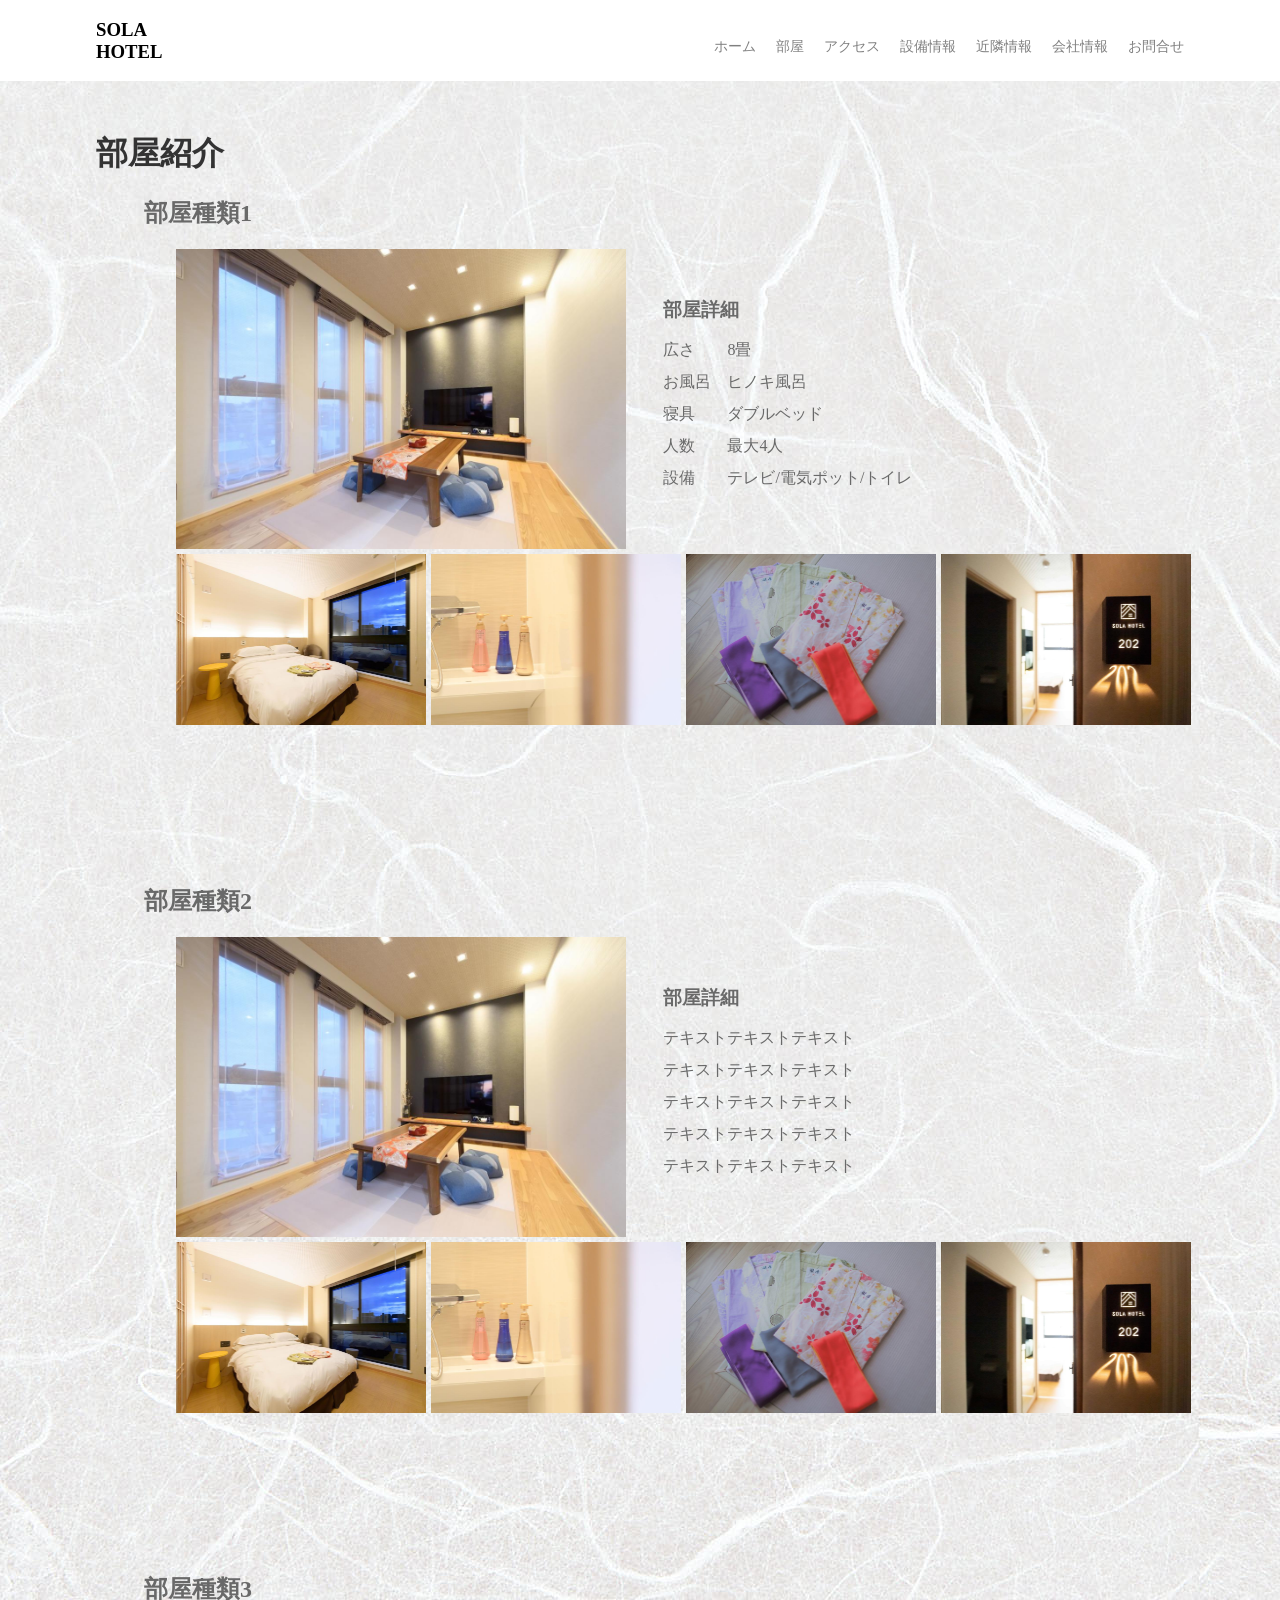
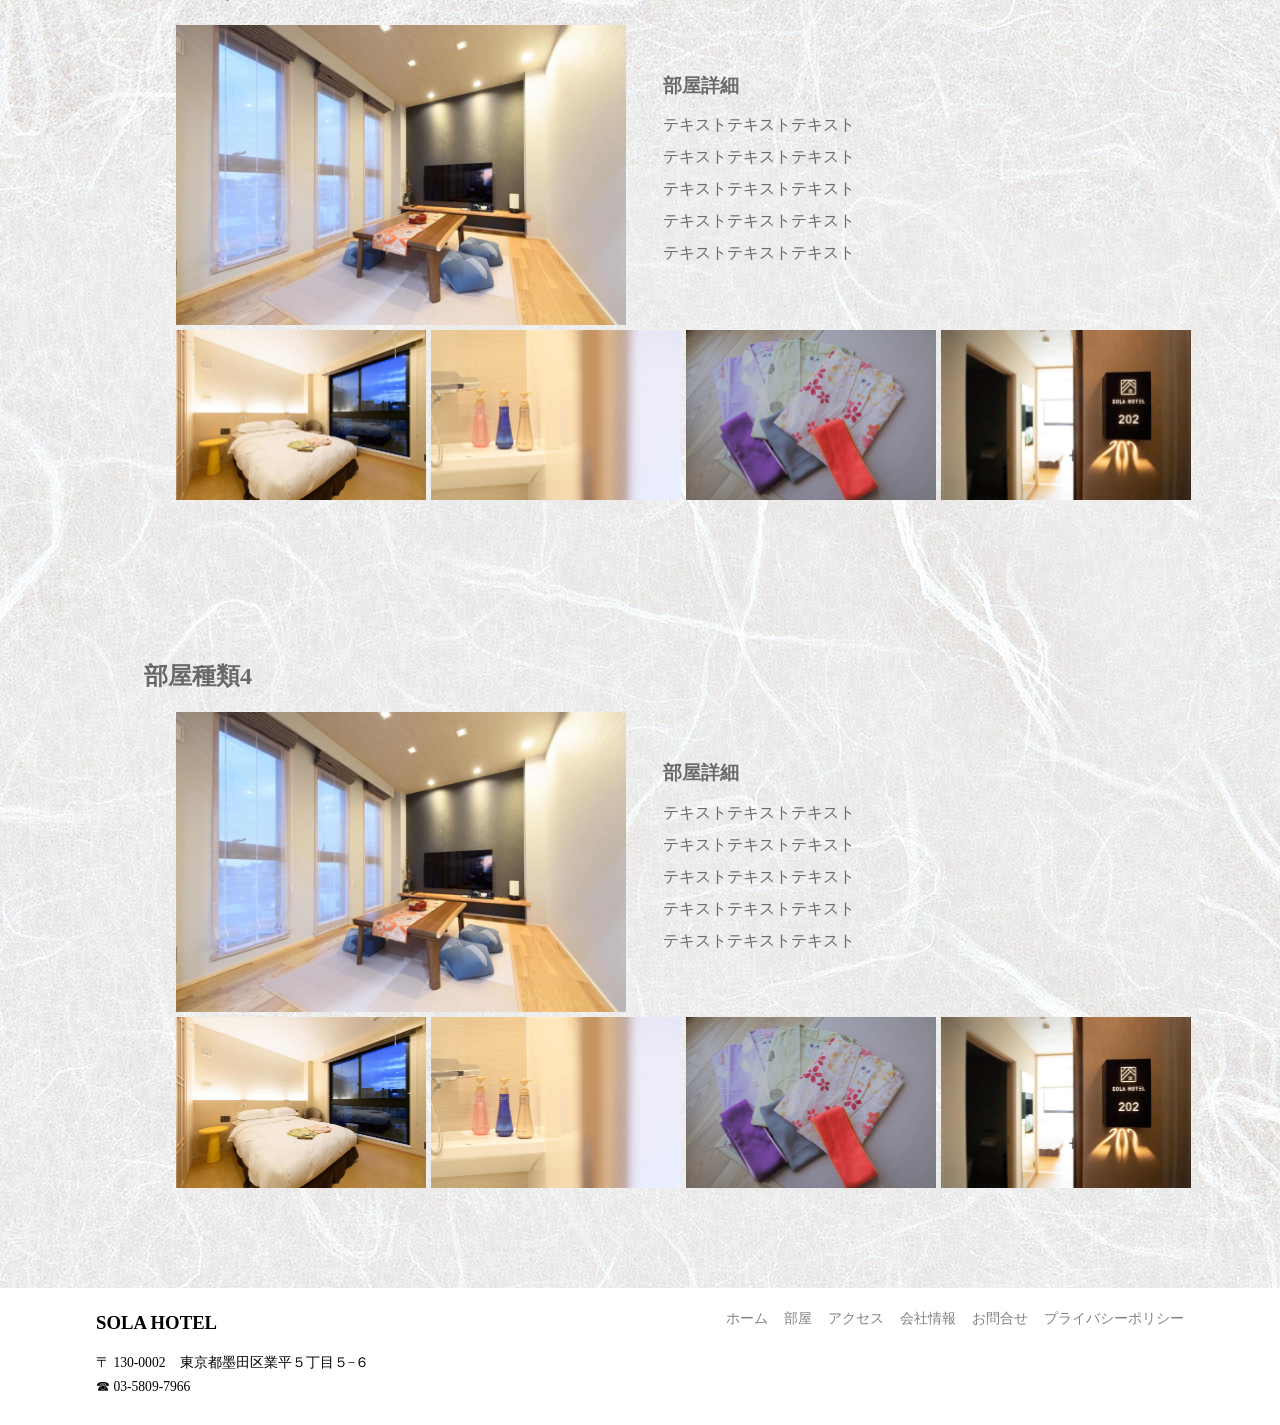
<file: code/room.html>
<!DOCTYPE html> 
<html lang="ja">
  <head>
    <meta charset="utf-8">
    <title>部屋紹介</title>
    <meta name="viewport" content="width=device-width,initial-scale=1.0,minimum-scale=1.0,maximum-scale=1.0,user-scalable=no">
    <link rel="stylesheet" href="./css/luminous-basic.min.css">
    <link href="css/style.css" rel="stylesheet">
  </head>
  <body>
    <header class="page-header">
      <h3><a href="index.html">SOLA<br>HOTEL</a></h3>
      <nav>
        <ul class="main-nav">
          <li><a href="index.html">ホーム</a></li>
          <li><a href="room.html">部屋</a></li>
          <li><a href="access.html">アクセス</a></li>
          <li><a href="fact.html">設備情報</a></li>
          <li><a href="neighbor.html">近隣情報</a></li>
          <li><a href="company.html">会社情報</a></li>
          <li><a href="contact.html">お問合せ</a></li>
        </ul>
      </nav>

      <div id="resp-menu-open"><span></span></div>
      <nav id="resp-nav">
        <div id="resp-menu-close"><span></span></div>
        <ul id="resp-menu">
          <li><a href="index.html">ホーム</a></li>
          <li><a href="room.html">部屋</a></li>
          <li><a href="access.html">アクセス</a></li>
          <li><a href="fact.html">設備情報</a></li>
          <li><a href="neighbor.html">近隣情報</a></li>
          <li><a href="company.html">会社情報</a></li>
          <li><a href="contact.html">お問合せ</a></li>
          <li><a href="privacy.html">プライバシーポリシー</a></li>
        </ul>
      </nav>
    </header>

    <main class="main-content">
      <h1>部屋紹介</h1>

      <section class="room-info">        
        <h2>部屋種類1</h2>
        <div class="room">
          <a href="./img/introduction1.jpg" class="room1"><img src="./img/introduction1.jpg" alt="intro1"></a>
          <div class="room-details">
            <h3>部屋詳細</h3>
            <p>広さ　　8畳</p>
            <p>お風呂　ヒノキ風呂</p>
            <p>寝具　　ダブルベッド</p>
            <p>人数　　最大4人</p>
            <p>設備　　テレビ/電気ポット/トイレ</p>
          </div>
        </div>
        <ul class="room-picutre">
          <li><a href="./img/introduction2.jpg" class="room1"><img src="./img/introduction2.jpg" alt="intro2"></a></li>
          <li><a href="./img/introduction3.jpg" class="room1"><img src="./img/introduction3.jpg" alt="intro3"></a></li>
          <li><a href="./img/introduction4.jpg" class="room1"><img src="./img/introduction4.jpg" alt="intro4"></a></li>
          <li><a href="./img/introduction5.jpg" class="room1"><img src="./img/introduction5.jpg" alt="intro5"></a></li>
        </ul>
        <div class="room-responsive">
          <h3>部屋詳細</h3>
          <p>広さ　　8畳
          <p>お風呂　ヒノキ風呂</p>
          <p>寝具　　ダブルベッド</p>
          <p>人数　　最大4人</p>
          <p>設備　　テレビ/電気ポット/トイレ</p>
        </div>  
      </section>

      <section class="room-info"> 
        <h2>部屋種類2</h2>
        <div class="room">
          <a href="./img/introduction1.jpg" class="room2"><img src="./img/introduction1.jpg" alt="intro1"></a>
          <div class="room-details">
            <h3>部屋詳細</h3>
            <p>テキストテキストテキスト</p>
            <p>テキストテキストテキスト</p>
            <p>テキストテキストテキスト</p>
            <p>テキストテキストテキスト</p>
            <p>テキストテキストテキスト</p>
          </div>
        </div>
        <ul class="room-picutre">
          <li><a href="./img/introduction2.jpg" class="room2"><img src="./img/introduction2.jpg" alt="intro2"></a></li>
          <li><a href="./img/introduction3.jpg" class="room2"><img src="./img/introduction3.jpg" alt="intro3"></a></li>
          <li><a href="./img/introduction4.jpg" class="room2"><img src="./img/introduction4.jpg" alt="intro4"></a></li>
          <li><a href="./img/introduction5.jpg" class="room2"><img src="./img/introduction5.jpg" alt="intro5"></a></li>
        </ul>
        <div class="room-responsive">
          <h3>部屋詳細</h3>
          <p>テキストテキストテキスト</p>
          <p>テキストテキストテキスト</p>
          <p>テキストテキストテキスト</p>
          <p>テキストテキストテキスト</p>
          <p>テキストテキストテキスト</p>
        </div>
      </section>

      <section class="room-info">     
        <h2>部屋種類3</h2>
        <div class="room">
          <a href="./img/introduction1.jpg" class="room3"><img src="./img/introduction1.jpg" alt="intro1"></a>
          <div class="room-details">
            <h3>部屋詳細</h3>
            <p>テキストテキストテキスト</p>
            <p>テキストテキストテキスト</p>
            <p>テキストテキストテキスト</p>
            <p>テキストテキストテキスト</p>
            <p>テキストテキストテキスト</p>
          </div>
        </div>
        <ul class="room-picutre">
          <li><a href="./img/introduction2.jpg" class="room3"><img src="./img/introduction2.jpg" alt="intro2"></a></li>
          <li><a href="./img/introduction3.jpg" class="room3"><img src="./img/introduction3.jpg" alt="intro3"></a></li>
          <li><a href="./img/introduction4.jpg" class="room3"><img src="./img/introduction4.jpg" alt="intro4"></a></li>
          <li><a href="./img/introduction5.jpg" class="room3"><img src="./img/introduction5.jpg" alt="intro5"></a></li>
        </ul>
        <div class="room-responsive">
          <h3>部屋詳細</h3>
          <p>テキストテキストテキスト</p>
          <p>テキストテキストテキスト</p>
          <p>テキストテキストテキスト</p>
          <p>テキストテキストテキスト</p>
          <p>テキストテキストテキスト</p>
        </div>
      </section>

      <section class="room-info">     
        <h2>部屋種類4</h2>
        <div class="room">
          <a href="./img/introduction1.jpg" class="room4"><img src="./img/introduction1.jpg" alt="intro1"></a>
          <div class="room-details">
            <h3>部屋詳細</h3>
            <p>テキストテキストテキスト</p>
            <p>テキストテキストテキスト</p> 
            <p>テキストテキストテキスト</p>
            <p>テキストテキストテキスト</p>
            <p>テキストテキストテキスト</p>
          </div>
        </div>
        <ul class="room-picutre">
          <li><a href="./img/introduction2.jpg" class="room4"><img src="./img/introduction2.jpg" alt="intro2"></a></li>
          <li><a href="./img/introduction2.jpg" class="room4"><img src="img/introduction3.jpg" alt="intro3"></a></li>
          <li><a href="./img/introduction3.jpg" class="room4"><img src="img/introduction4.jpg" alt="intro4"></a></li>
          <li><a href="./img/introduction4.jpg" class="room4"><img src="img/introduction5.jpg" alt="intro5"></a></li>
        </ul>
        <div class="room-responsive">
          <h3>部屋詳細</h3>
          <p>テキストテキストテキスト</p>
          <p>テキストテキストテキスト</p>
          <p>テキストテキストテキスト</p>
          <p>テキストテキストテキスト</p>
          <p>テキストテキストテキスト</p>
        </div>
      </section>
    </main>

    <footer class="page-footer">
        <div class="footer-address">
          <h3>SOLA HOTEL</h3>
          <p>〒 130-0002　東京都墨田区業平５丁目５−６</p>
          <p>&phone; 03-5809-7966</p>
        </div>
  
        <div class="footer-content">
          <nav>
            <ul class="footer-nav">
              <li><a href="index.html">ホーム</a></li>
              <li><a href="room.html">部屋</a></li>
              <li><a href="access.html">アクセス</a></li>
              <li><a href="company.html">会社情報</a></li>
              <li><a href="contact.html">お問合せ</a></li>
              <li><a href="privacy.html">プライバシーポリシー</a></li>
            </ul>
          </nav>
        </div>
      </footer>
      <script type="text/javascript"  src="js/script.js"></script>
      <script type="text/javascript" src="./js/Luminous.min.js"></script>
  </body>
</html>
</file>
<file: code/css/style.css>
html {
  font-size: 100%;
}

body {
  font-family: "YuMincho", "游明朝体", "YuMincho", "游明朝", "Yu Mincho", 'Noto Serif Japanese', "Hiragino Mincho ProN", "ヒラギノ明朝 Pro W3", "Times New Roman", HGS明朝E, メイリオ, Meiryo, serif;
  margin: 0px;
}

/* 全ページ共通ヘッダ */

.page-header {
  width: 100%;
  display: flex;
  position: fixed;
  justify-content: space-between;
  background: #fff;
  z-index: 9999;
  box-sizing: border-box;
  padding: 0 6rem;
}

.page-header h3:hover {
  opacity: 0.5;
  transition: 0.5s;
}

.page-header a {
  text-decoration: none;
  color: #000;
}

.main-nav {
  display: flex;
  float: right;
  font-size: 0.85rem;
  list-style: none;
  box-sizing: border-box; 
}

.main-nav a {
  position: relative;
  display: inline-block;
  text-decoration: none;
  color: #808080;
  margin-top: 1.5rem;
}

.main-nav a::after {
  position: absolute;
  bottom: 2px;
  left: 0;
  content: '';
  width: 100%;
  height: 2px;
  background: #C0C0C0;
  opacity: 0;
  visibility: hidden;
  transition: .3s;
}

.main-nav a:hover::after {
  bottom: -4px;
  opacity: 1;
  visibility: visible;
}

#resp-menu-open {
  display: none;
}

#resp-nav {
  position: absolute;
  width: 100%;
  height: 100vh;
  right: -100%;
  transition: 1s ease-in-out;
  background:url('../img/background-nav.jpg');
}

.main-nav li {
  margin-left: 20px;
}

/* 全ページ共通main */

.main-content {
  width: 100%;
  background-image:url("../img/background-gray.jpg");
  padding-top: 100px;
  padding-bottom: 100px;
}

.main-content h1 {
  color: #333333;
  margin-top: 2rem;
  margin-left: 6rem;
}

.main-content ul {
  margin-top: 0px;
}

p {
  text-align: justify;
  text-justify: inter-ideograph;
}



/* index.html ホーム*/
.slideshow {
  position: relative;
  width: 100%;
  height: 40%;
  padding: 50% 0 0;
 }

.fadein {
  position: absolute;
  top: 0;
  left: 0;
  width: 100%;
  height: 80%;
  opacity: 1;
  transition: 3s ease-in-out;
}

.fadeout {
  position: absolute;
  top: 0;
  left: 0;
  width: 100%;
  height: 80%;
  opacity: 0;
  transition: 3s ease-in-out;
}

.news-content {
  position: relative;
  top: 0;
  margin-left: 10rem;
  list-style: none;
}

.news-content h2 {
  margin: 0px;
  color: #000;
}

.news-content dl{
  display: flex;
}

.news-content dt {
  color: #696969;
  margin-left: 2rem;
  margin-right: 0px;
}

.news-content a {
  text-decoration: none;
  color: #696969;
}

.news-content a {
  position: relative;
  display: inline-block;
  text-decoration: none;
}

.news-content a::after {
  position: absolute;
  bottom: 2px;
  left: 0;
  content: '';
  width: 100%;
  height: 2px;
  background: #808080;
  opacity: 0;
  visibility: hidden;
  transition: .3s;
}

.news-content a:hover::after {
  bottom: -1px;
  opacity: 1;
  visibility: visible;
}

.feature-content {
  width: 90%;
  height: 500px;
  padding: 2rem 2rem;
  margin: 7% auto 0 auto;
  list-style: none;
  border: 1px solid #808080;
  background: #fff;
  background-image:url("../img/feature.jpg");
  background-size: cover;
  background-repeat: no-repeat;
  color: #fff;
  box-sizing: border-box;
}

.feature-content h2 {
  margin: 0px;
  color: #fff;
}

.feature-content p {
  margin-left: 2rem;
  font-size: 0.85rem;
}

.map-content {
  margin-top: 10%;
  text-align: center;
}

iframe {
  width: 90%;
  height: 500px;
  border: 1px solid #808080;
  margin: 0 auto;
}


/* room.html 部屋紹介 */
.romm-info img {
  width: 25px;
}

.room-info {
  margin-bottom: 10rem;
}

.room-info:last-child {
  margin-bottom: 0;
}

.room-info h2 {
  color: #696969;
  margin-left: 9rem;
  box-sizing: border-box;
}

.room {
  display: flex;
  margin-left: 11rem;
}

.room img {
  display: flex;
  height: 300px;
  margin-right: 5px;
}

.room-details {
  color: #696969;
}

.room-details h3{
  margin-top: 3rem;
  margin-left: 2rem;
}

.room-details p {
  line-height: 1rem;
  margin-left: 2rem;
}

.room-picutre {
  display: flex;
  list-style: none;
  color: #808080;
  margin: 0 11rem 0 11rem;
  padding: 0px;
}

.room-picutre:last-child {
  margin-bottom: 0px;
}

.room-picutre li {
  margin-top: 5px;
  margin-right: 5px;
}

.room-picutre img {
  width: 250px;
  height: 100%;
}

.room-responsive {
  display:  none;
}

.lum-lightbox-inner img {
  margin-top: 96px;
  max-width: 80%;
  max-height: 80%;
}

.lum-gallery-button {
  top: 53%;
}


/* access.html アクセス */
.access-route {
  color: #696969;
  margin-left: 9rem;
  margin-right: 2rem;
  margin-bottom: 100px;
}

.access-route p {
  margin: 0;
  margin-left: 2rem;
  line-height: 1.5rem;
}

.access-map {
  position: relative;
  width: 80%;
  height: 100%;
  padding-top: 40%;
  box-sizing: border-box;
}

.access-map img {
  top: 0;
  left: 0;
  position: absolute;
  width: 80%;
  height: 80%;
  margin-left: 2rem;
}


/* factinfo.html 設備情報 */
.fact-info {
  display: flex;
  color: #696969;
  margin-left: 9rem;
  margin-right: 2rem;
  margin-bottom: 10rem;
}

.fact-info:last-child {
  margin-bottom: 50px;
}

.fact-info h2{
  margin: 0px;  
}

.fact-info p {
  width: 20rem;
  margin: 0;
  margin-left: 2rem;
  line-height: 1.5rem;
}

.fact-info img {
  width: 300px;
  height: 200px;
  margin-top: 3rem;
  margin-left: 4rem;
}

/* neighbor.html 近隣情報 */
.neighbor-desc {
  margin-left: 9rem;
  margin-right: 2rem;
  margin-bottom: 3rem;
}

.neighbor-desc p {
  margin: 0px;
  color: #333333;
}

.neighbor-info {
  display: flex;
  color: #696969;
  margin-left: 9rem;
  margin-right: 2rem;
  margin-bottom: 10rem;
}

.neighbor-info:last-child {
  margin-bottom: 100px;
}

.neighbor-info h2{
  margin: 0px;  
}

.neighbor-info p {
  width: 20rem;
  margin: 0;
  margin-left: 2rem;
  line-height:  1.5rem;
}

.neighbor-info img {
  width: 300px;
  height: 200px;
  margin-top: 2rem;
  margin-left: 4rem;
}

/* news.html お知らせ */
.news-info {
  display: flex;
  color: #696969;
  margin-left: 9rem;
  margin-bottom: 10rem;
}

.news-info:last-child {
  margin-bottom: 0px;
}

.news-info dl {
  margin: 0 auto;
}

.news-info dd {
  width: 20rem;
  margin: 0;
  line-height:  1.5rem;
}

.news-info img{
  width: 300px;
  height: 200px;
  margin-top: 7rem;
  margin-left: 4rem;
}

.anchor {
  padding-top:100px;
  margin-top:-100px;
}

/* company.html 会社情報*/
.company-info {
  color: #696969;
  margin-left: 9rem;
  margin-right: 2rem;
  margin-bottom: 100px;
}

.company-info:last-child {
  margin-bottom: 50px;
}

.company-info h2{
  margin: 0px;  
}

.company-info p {
  margin: 0;
  margin-left: 2rem;
  line-height: 1.5rem;
}


/* privacy.html プライバシーポリシー */
.privacy-info {
  margin-left: 9rem;
}

.privacy-info h3 {
  margin-bottom: 0px;
}

.privacy-info p:first-child{
  margin-left: 0rem;
}

.privacy-info p {
  margin: 0 3%;
}

.privacy-inq p{
  line-height: 1.2rem;
}

/* contact.html お問合せ*/
.contact-info {
  margin-left: 9rem;
}

.contact-info p {
  margin-top: 30px;
  margin-bottom: 0px;
}

.contact-info div:first-child {
  margin-top: 0px;
}

.contact-info input {
  height: 25px;
  border: 1px solid #696969;
  border-radius: 2px;
  outline: none;
  padding: 5px;
  margin-bottom: 1px;
}

.contact-info label {
  margin-right: 20px;
}

input[type="label"],
input[type="radio"] {
  vertical-align: bottom;  
}

.contact-info select {
  height: 30px;
  width: 200px;
  border: 1px solid #696969;
  border-radius: 2px;
  outline: none;
  margin-bottom: 1px;
}

.contact-info textarea {
  border: 1px solid #696969;
  border-radius: 2px;
  outline: none;
  padding: 5px;
  margin-bottom: 1px;
}

span {
  color: red;
}

.contact-email input {
  width: 500px;
  height: 30px;
  display: block;
}

.selectbox {
  display: block;
	overflow: hidden;
	width: 200px;
}

.selectbox select {
	width: 100%;
	cursor: pointer;
	border: none;
	-webkit-appearance: none;
  padding: 5px;
}

.selectbox.select-item {
  position: relative;
  height: 40px;
	border: 1px solid #696969;
	border-radius: 2px;
  background: #ffffff;
}

.selectbox.select-item::before {
	position: absolute;
	top: 1em;
  right: 0.9em;
	content: '';
	border-left: 6px solid transparent;
	border-right: 6px solid transparent;
	border-top: 6px solid #696969;
  pointer-events: none;
}

#contact-item {
  height: 40px;
  color: #808080;
}

#contact-submit, #contact-reset {
  width: 100px;
  height: 30px;
  border: 1px solid #696969;
  background-color: #f5f5f5;
  cursor: pointer;
  margin-top: 30px;
  margin-right: 30px;
}

#contact-submit:hover,
#contact-reset:hover {
  background-color: #808080;
  transition: 0.5s;
}

/* 全ページ共通フッター */
.page-footer {
  width: 100%;
  display: flex;
  justify-content: space-between;
  padding: 0 6rem;
  margin: auto;
  margin-bottom: 20px;
  box-sizing: border-box;
 
}

.footer-address {
  line-height: 10px;
}

.footer-address h3 {
  margin-top: 30px;
  margin-bottom: 30px;
}

.footer-address p{
  font-size: 0.85rem;
}

.footer-nav {
  display: flex;
  font-size: 0.85rem;
  list-style: none;
}

.footer-nav li {
  margin-top: 0.5rem;
  margin-left: 1rem;
}

.footer-nav a {
  position: relative;
  display: inline-block;
  text-decoration: none;
  color: #808080;
}

.footer-nav a::after {
  position: absolute;
  bottom: 2px;
  left: 0;
  content: '';
  width: 100%;
  height: 2px;
  background: #C0C0C0;
  opacity: 0;
  visibility: hidden;
  transition: .3s;
}

.footer-nav a:hover::after {
  bottom: -1px;
  opacity: 1;
  visibility: visible;
}

/* レスポンシブ */
/* タブレット対応 */
@media (max-width: 900px) {
    /* 全ページ共通 */
    .page-header {
      padding: 0 2rem;
    }
  
    .main-nav {
      display: none;
    }
  
    #resp-menu-open {
      display: inline-block;
    }
  
    #resp-menu-open {
      width: 50px;
      height: 50px;
      position: relative;
      cursor: pointer;
      margin-top: 1.5rem;
    }
  
    #resp-menu-open span {
      position: absolute;
      display: block;
      top: 50%;
      left: 50%;
      width: 84%;
      height: 16%;
      margin: -8% 0 0 -42%;
      background: #808080;
    }
  
    #resp-menu-open span::before,
    #resp-menu-open span::after {
      display: block;
      content: "";
      position: absolute;
      top: 50%;
      left: 50%;
      width: 100%;
      height: 100%;
      margin: -8% 0 0 -50%;
      background: #808080;
    }
  
    #resp-menu-open span::before {
      margin-top: -38%;
    }
  
    #resp-menu-open span::after {
      margin-top: 19%;
    }
    
    #resp-menu-close {
      display: inline-block;
      width: 50px;
      height: 50px;
      position: absolute;
      left: 90%;
      cursor: pointer;
    }
  
    #resp-menu-close span::before,
    #resp-menu-close span::after {
      display: block;
      content: "";
      position: absolute;
      top: 90%;
      left: -10%;
      width: 84%;
      height: 16%;
      margin: -8% 0 0 -42%;
      background: #808080;
    }
    
    #resp-menu-close span::before {
      transform: rotate(-45deg);
    }
    
    #resp-menu-close span::after {
      transform: rotate(45deg);
    }
    
    #resp-nav ul {
      padding: 0;
      margin-top: 30%;
    }
  
    #resp-nav li {
      font-size: 2em;
      list-style: none;
      margin: 0 auto 1.5rem auto;
      text-align: center;
    }
  
    #resp-nav a {
      color: #808080;
    }
    
    .resp-menu-slide {
      display: block !important; 
      right: 0 !important;
    }
  
    .resp-menu-slide::after {
      position: static;
    }
  
    .main-content h1 {
      margin-left: 2rem;
    }

    .page-footer {
      padding-left: 2rem;
    }

    .footer-nav {
      display: block;
    }
  
    .footer-address p {
      margin: 0;
      line-height: 1.5rem;
      font-size: 0.85rem;
    }
  
    .footer-content {
      display: none;
    }

    /* index.html ホーム */
    .news-content {
      margin-top: 5%;
      margin-left: 2rem;
    }

    .feature-content {
      margin-top: 15%;
    }

    .map-content {
      margin-top: 15%;
    }

    /* room.html 部屋紹介*/
    .room-info {
      margin-left: 2rem;
      margin-bottom: 7rem;
    }

    .room-info h2 {
      margin-left: 0;
    }
  
    .room {
      margin-right: 0;
    }

    .room img {
      height: 200px;
    }

    .room-details {
      height: 200px;
    }

    .room-details h3 {
      margin-top: 0;
      margin-left: 1rem;
    }

    .room-details p {
      margin-left: 1rem;
    }

    .room {
      margin-left: 0;
    }

    .room-picutre {
      margin-left: 0;;
    }

    .room-picutre img {
      width: 9rem;
    }

    .lum-lightbox-inner img {
      margin-top: 50px;
      width: 80%;  
    }


    /* access.html アクセス */ 
    .access-route {
      margin: 0 2rem 5rem 2rem;
    }
  
    .access-route:last-child {
      margin-bottom: 0;
    }
    
    .access-route h2 {
      margin-bottom: 0;
    }
  
    .access-route p {
      line-height: 1.25rem;
      margin: 0;
    }
  
    .access-map img {
      margin:0 2rem 0 0;
      width: 120%;
      height: 120%;
    }

    /* fact.html 設備情報 */
    .fact-info {
      display: block;
      margin-left: 2rem;
      margin-bottom: 5rem;
    }
  
    .fact-info p {
      width: 100%;
      margin-left: 0;
      line-height: 1rem;
    }
  
    .fact-info img {
      width: 20rem;
      margin-top: 1rem;
      margin-left: 0;
    }

    /* neighbor.html 近隣情報 */
    .neighbor-desc {
      margin: 0 2rem 2rem 0;
    }

    .neighbor-desc {
      margin-left: 2rem;
    }
  
    .neighbor-info {
      display: block;
      margin-left: 2rem;
      margin-bottom: 5rem;
    }
  
    .neighbor-info:last-child {
      margin-bottom: 0;
    }
  
    .neighbor-info p {
      width: 100%;
      line-height: 1.5rem;
      margin: 0 2rem 0 0;
    }
  
    .neighbor-info img {
      width: 20rem;
      margin-top: 1rem;
      margin-left: 0;
    } 
  
    /* news.html お知らせ */
    .news-info {
      position: static;
      display: block;
      margin-left: 2rem;
      margin-right: 2rem;
      margin-bottom: 5rem;
    }
  
    .news-info dl {
      margin-left: 0;
      margin-bottom: 2rem;
    }

    .news-info dd {
      width: 100%;
    }
  
    .news-info img {
      margin-top: 0;
      margin-left: 0;
    }

    /* company.html 会社情報 */
    .company-info {
      margin-left:2rem;
      margin-bottom: 5rem;
    }
  
    .company-info:last-child {
      margin:0 2rem 0% 5%;
    }
  
    .company-info p {
      line-height: 1.5rem;
      margin: 0;
    }  

    /* company.html 会社情報 */
    .contact-info {
      margin-left: 2rem;
    }

    /* privacy.html プライバシーポリシー */
    .privacy-info {
      margin: 0 2rem;
    }
  
    .privacy-info p {
      margin: 0; 
    }
  
    .privacy-inq p {
      line-height: 1.5rem;
    }

    .privacy-info ul {
      padding: 0;
      margin-left: 2rem;
    }
  }


/* スマホ対応 */
@media (max-width: 600px) {

  /* 全ページ共通 */
  #resp-nav li {
    font-size: 1.25em;
  }

  .news-content dl {
    margin: 0 auto 1rem auto;
  }

  .news-content dt {
    margin: 0;
  }

  .feature-content {
    height: 50%;
    font-size: 1rem;  
    margin-top: 15%;
  }

  .feature-content p {
    margin-left: 0;
  }
  
  .map-content {
    margin-top: 18%;
  }

  iframe {
    height: 20em;
  }

  /* room.html 部屋紹介 */
  .room-info {
    margin-bottom: 4rem;
  }

  .room {
    margin: 0;
  }  

  .room img {
    width: 20.6rem;
  }

  .room-details {
    display: none;
  }

  .room-picutre { 
    margin-left: 0;
  }

  .room-picutre li {
    margin-right: 4px;
  }

  .room-picutre li:last-child { 
    margin-right: 0;
  }
  
  .room-picutre img {
    width: 5rem;
  }

  .room-responsive {
    display: block;
    color: #808080;
    margin-right: 2rem;
    margin-bottom: 5rem;
  }

  .room-responsive:last-child {
    margin-bottom: 0;
  }

  .room-responsive p {
    margin: 0 auto;
  }

  /* neighbor.html 近隣情報 */
  .neighbor-desc {
    margin-bottom: 1rem;
  }

  /* news.html お知らせ */
  .news-info {
    display: block;
  }


  /* company.html 会社情報 */
  .company-info {
    margin-bottom: 5rem;
  }

  /* comtact.html お問合せ */

  .contact-info input {
    width: 90% !important;
  }

  .contact-info textarea {
    width: 90%;
    color: #808080;
  }

  .contact-button input {
    width: 5% !important;
    margin: 0;
  }

  .contact-button label {
    margin-right: 15%;
  }

  input[type="label"],
  input[type="radio"] {
    vertical-align: text-bottom;  
  }

  .selectbox.select-item {
    width: 93%;
    height: 40px;
  }

  #contact-item {
    height: 40px;
    color: #808080;
  }

  #contact-submit, #contact-reset {
    height: 50%;
  }

}
</file>
